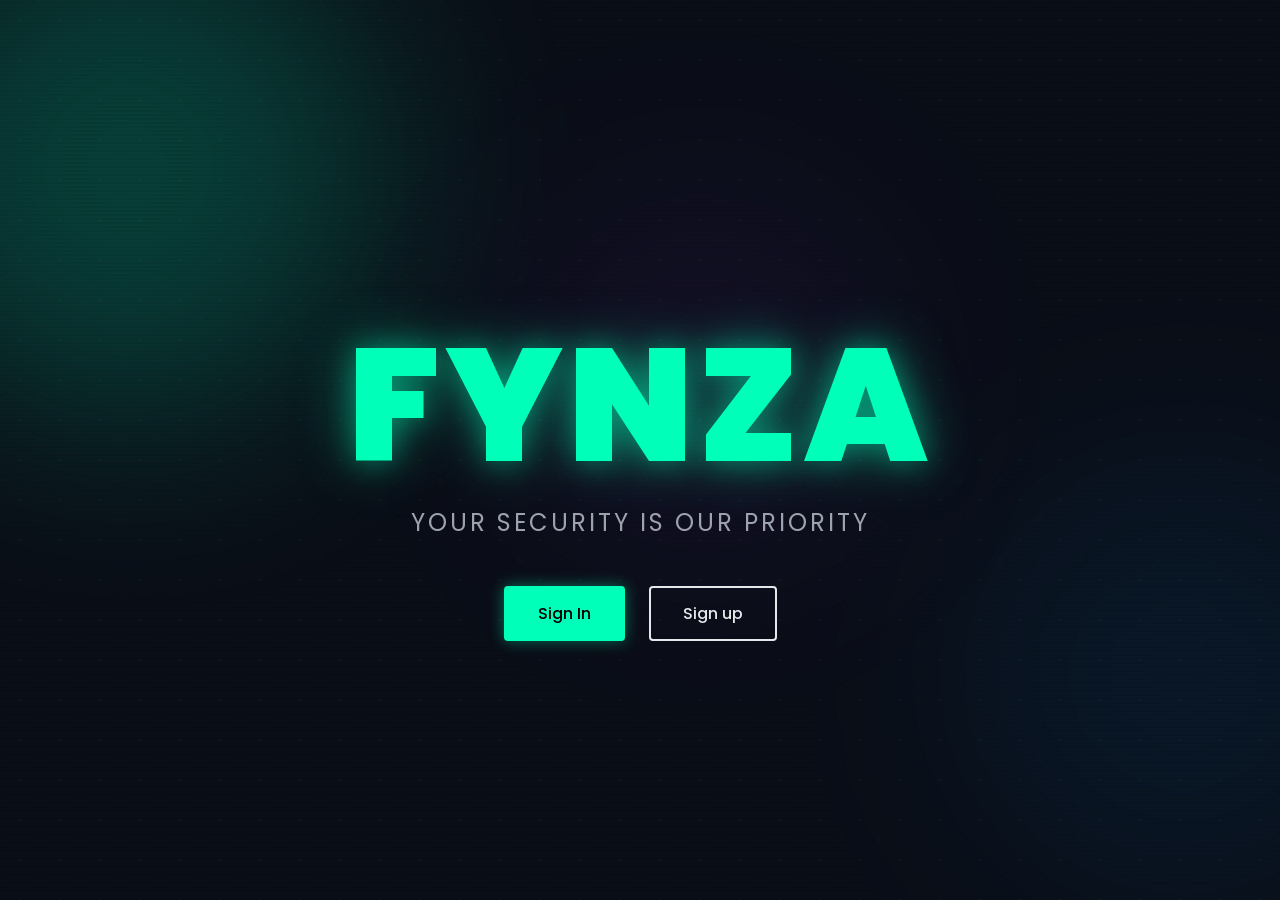
<file: frontend/index.html>
<!DOCTYPE html>
<html lang="en">
<head>
    <meta charset="UTF-8">
    <meta http-equiv="refresh" content="0; url=home.html" />
    <title>Redirecting to Home...</title>
</head>
<body style="background-color: #0a0e17; color: #fff; font-family: sans-serif; display: flex; justify-content: center; align-items: center; height: 100vh;">
    <p>Redirecting to the new homepage...</p>
    <script>
        window.location.href = "home.html";
    </script>
</body>
</html>
</file>
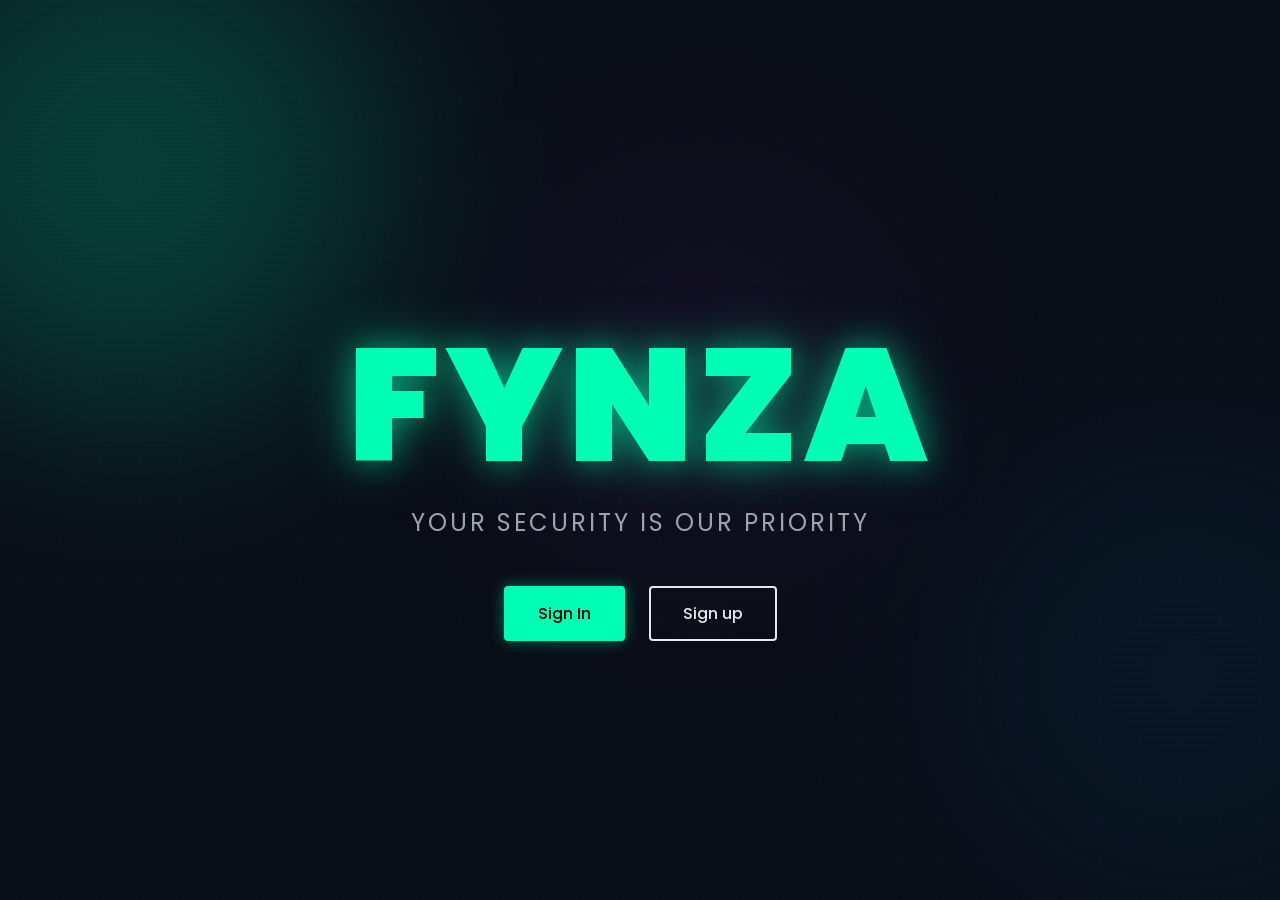
<file: frontend/home.html>
<!DOCTYPE html>
<html lang="en">
<head>
    <meta charset="UTF-8">
    <meta name="viewport" content="width=device-width, initial-scale=1.0">
    <title>FYNZA - Home</title>
    <link rel="icon" type="image/png" href="icon.png">
    
    <!-- Google Fonts (from protflio) -->
    <link rel="preconnect" href="https://fonts.googleapis.com">
    <link rel="preconnect" href="https://fonts.gstatic.com" crossorigin>
    <link href="https://fonts.googleapis.com/css2?family=Inter:wght@300;400;500;600&family=Poppins:wght@400;500;600;700;800&display=swap" rel="stylesheet">
    
    <!-- Font Awesome (for icons) -->
    <link rel="stylesheet" href="https://cdnjs.cloudflare.com/ajax/libs/font-awesome/6.4.0/css/all.min.css">
    <!-- Bootstrap Icons (Required by JS) -->
    <link href="https://cdn.jsdelivr.net/npm/bootstrap-icons@1.10.5/font/bootstrap-icons.css" rel="stylesheet">
    
    <!-- CSS -->
    <link rel="stylesheet" href="style.css">
    
    <style>
        /* Authentication Box Styles */
        .auth-container {
            display: flex;
            align-items: center;
            justify-content: center;
            padding: 4rem 2rem;
            position: relative;
            z-index: 10;
        }
        .auth-box {
            width: 100%;
            max-width: 450px;
            background: rgba(10, 14, 23, 0.6); /* Match portfolio card */
            border: 1px solid var(--border-color);
            border-radius: 12px;
            box-shadow: 0 10px 30px rgba(0,0,0,0.5);
            backdrop-filter: blur(10px);
        }
        .form-icon {
            font-size: 2.5rem;
            color: var(--accent-color);
            margin-bottom: 0.5rem;
        }
        .d-none { display: none !important; }
        .text-center { text-align: center; }
        .mt-3 { margin-top: 1rem; }
        .mb-3 { margin-bottom: 1rem; }
        
        /* Modern Tabs */
        .auth-tabs {
            display: flex;
            border-top: 1px solid var(--border-color);
            margin-top: 1.5rem;
        }
        .auth-tab {
            flex: 1;
            text-align: center;
            padding: 1rem;
            cursor: pointer;
            color: var(--text-muted);
            font-weight: 500;
            transition: all 0.3s;
            border-top: 2px solid transparent;
        }
        .auth-tab:hover {
            color: var(--text-main);
        }
        .auth-tab.active {
            color: var(--accent-color);
            border-top-color: var(--accent-color);
        }

        .input-group {
            display: flex;
            position: relative;
        }
        .input-group input {
            padding-right: 40px;
            width: 100%;
        }
        .input-group button {
            position: absolute;
            right: 0;
            top: 0;
            height: 100%;
            background: transparent;
            border: none;
            color: var(--text-muted);
            padding: 0 1rem;
            cursor: pointer;
        }
        .form-message { margin-bottom: 1rem; color: var(--accent-color); text-align: center; font-size: 0.9rem; }
        .live-checklist { list-style: none; padding: 0; margin-top: 0.5rem; font-size: 0.85rem; color: var(--text-muted); }
        .live-inline-hint { color: var(--text-muted); font-size: 0.85rem; margin-top: 0.5rem; }
        
        a.auth-link {
            color: var(--accent-color);
            text-decoration: none;
            transition: color 0.3s;
        }
        a.auth-link:hover {
            color: #fff;
        }
    </style>
</head>
<body class="dark-theme">

    <!-- Global Animated Background -->
    <div class="global-bg-blobs">
        <div class="blob blob-1"></div>
        <div class="blob blob-2"></div>
        <div class="blob blob-3"></div>
    </div>
    
    <!-- Cyber Particles & Scanline -->
    <div class="cyber-particles">
        <div class="particle p-1"></div>
        <div class="particle p-2"></div>
        <div class="particle p-3"></div>
        <div class="particle p-4"></div>
        <div class="particle p-5"></div>
        <div class="particle p-6"></div>
        <div class="particle p-7"></div>
        <div class="particle p-8"></div>
    </div>
    <div class="scanlines"></div>


    <!-- Hero Section -->
    <section id="hero" class="hero">
        <div class="container hero-container" style="justify-content:center; text-align:center;">
            <div class="hero-content fade-in-up" style="max-width:800px; margin:0 auto;">
                <h1 class="name" style="font-family: var(--font-heading); font-size: clamp(5rem, 15vw, 10rem); font-weight: 900; margin-bottom: 0.5rem; color: var(--accent-color); text-shadow: 0 0 30px var(--accent-glow), 0 0 60px var(--accent-glow); transition: color 0.1s, text-shadow 0.1s; letter-spacing: 5px;">FYNZA</h1>
                <h2 style="color: var(--text-muted); font-weight: 400; letter-spacing: 3px; font-size: clamp(1rem, 3vw, 1.5rem); margin-bottom: 3rem; text-transform: uppercase;">Your security is our priority</h2>
                <div class="hero-buttons" style="justify-content:center;">
                    <button class="btn btn-primary" onclick="showForm('loginForm')">Sign In</button>
                    <button class="btn btn-secondary" onclick="showForm('registerForm')">Sign up</button>
                </div>
            </div>
        </div>
        <div class="hero-bg-effect"></div>
    </section>

    <!-- Unified Authentication Section -->
    <section id="auth-section" class="section d-none">
        <div class="container auth-container">
            <div class="auth-box fade-in-up">
                <div class="contact-form" style="padding: 2rem;">
                    
                    <!-- Login Form -->
                    <form id="loginForm" class="d-none" onsubmit="login(event)" autocomplete="on" novalidate>
                        <div class="text-center mb-3">
                            <i class="fa-solid fa-shield-halved form-icon"></i>
                            <h2 style="color: var(--text-main); margin-bottom:0.5rem;">Sign In</h2>
                            <p style="color: var(--text-muted); font-size: 0.9rem;">Welcome back to FYNZA</p>
                        </div>
                        <div id="loginMessage" class="form-message" role="alert"></div>
                        <div class="form-group">
                            <label for="loginEmail">Email address</label>
                            <input id="loginEmail" name="email" type="email" placeholder="name@example.com" required autocomplete="username">
                        </div>
                        <div class="form-group">
                            <label for="loginPassword">Password</label>
                            <div class="input-group">
                                <input id="loginPassword" name="password" type="password" placeholder="••••••••" required autocomplete="current-password">
                                <button type="button" onclick="togglePassword('loginPassword', 'loginEyeIcon')">
                                    <i id="loginEyeIcon" class="bi bi-eye"></i>
                                </button>
                            </div>
                        </div>
                        <button type="submit" id="loginSubmit" class="btn btn-primary" style="width: 100%; margin-top: 1rem; display: block; text-align: center; border: none; font-size: 1.1rem; cursor: pointer;">Sign in</button>
                        <div class="text-center mt-3" style="font-size: 0.9rem;">
                            <a href="#reset" class="auth-link" style="color: var(--text-muted);" onclick="showForm('resetForm'); return false;">Forgot your password?</a>
                        </div>
                    </form>

                    <!-- Register Form -->
                    <form id="registerForm" class="d-none" onsubmit="registerAccount(event)" autocomplete="on" novalidate>
                        <div class="text-center mb-3">
                            <i class="fa-solid fa-user-plus form-icon"></i>
                            <h2 style="color: var(--text-main); margin-bottom:0.5rem;">Create account</h2>
                        </div>
                        <div id="registerMessage" class="form-message" role="alert"></div>
                        <div id="registerSmtpHint" class="smtp-config-hint d-none" role="status"></div>
                        <div class="form-group">
                            <label for="regEmail">Email address</label>
                            <input id="regEmail" type="email" placeholder="name@gmail.com" required autocomplete="email">
                        </div>
                        <div id="registerOtpSentBanner" class="d-none mb-3" style="background: rgba(0, 255, 204, 0.1); border: 1px solid var(--accent-color); padding: 10px; border-radius: 4px; color: var(--accent-color); font-size: 0.85rem;">
                            <i class="fa-solid fa-circle-check"></i> Verification code sent. Check inbox.
                        </div>
                        <div class="form-group">
                            <label for="regOtpInput">Verification code</label>
                            <div style="display: flex; gap: 10px;">
                                <input id="regOtpInput" name="otp_code" type="text" inputmode="numeric" maxlength="6" pattern="[0-9]{6}" placeholder="000000" style="flex: 1;">
                                <button type="button" id="registerSendOtpBtn" class="btn btn-secondary" style="padding: 0 1rem; border:none; cursor:pointer;" onclick="requestSignupOtp()">Send code</button>
                            </div>
                        </div>
                        <div class="form-group">
                            <label for="regPassword">Password</label>
                            <div class="input-group">
                                <input id="regPassword" type="password" placeholder="Strong password" required minlength="8">
                                <button type="button" onclick="togglePassword('regPassword', 'regEyeIcon')">
                                    <i id="regEyeIcon" class="bi bi-eye"></i>
                                </button>
                            </div>
                            <ul id="regPasswordChecks" class="live-checklist"></ul>
                        </div>
                        <div class="form-group">
                            <label for="regConfirmPassword">Confirm password</label>
                            <div class="input-group">
                                <input id="regConfirmPassword" type="password" placeholder="Re-enter password" required minlength="8">
                                <button type="button" onclick="togglePassword('regConfirmPassword', 'regConfirmEyeIcon')">
                                    <i id="regConfirmEyeIcon" class="bi bi-eye"></i>
                                </button>
                            </div>
                            <p id="regConfirmMatch" class="live-inline-hint"></p>
                        </div>
                        <button type="submit" id="registerSubmit" class="btn btn-primary" style="width: 100%; display: block; text-align: center; border:none; font-size:1.1rem; cursor:pointer;">Create account</button>
                    </form>

                    <!-- Reset Password Form -->
                    <form id="resetForm" class="d-none" onsubmit="submitPasswordReset(event)" autocomplete="on" novalidate>
                        <div class="text-center mb-3">
                            <i class="fa-solid fa-key form-icon"></i>
                            <h2 style="color: var(--text-main); margin-bottom: 0.5rem;">Reset password</h2>
                            <p style="color: var(--text-muted); font-size: 0.9rem;">Enter your email to receive a code.</p>
                        </div>
                        <div id="resetMessage" class="form-message" role="alert"></div>
                        <div id="smtpConfigHint" class="d-none"></div>
                        <div id="otpSentBanner" class="d-none mb-3" style="background: rgba(0, 255, 204, 0.1); border: 1px solid var(--accent-color); padding: 10px; border-radius: 4px; color: var(--accent-color); font-size: 0.85rem;">
                            <i class="fa-solid fa-circle-check"></i> Verification code sent. Check inbox.
                        </div>
                        <div class="form-group">
                            <label for="resetEmail">Email address</label>
                            <input id="resetEmail" type="email" placeholder="name@gmail.com" required>
                        </div>
                        <div class="form-group">
                            <label for="resetOtpInput">Verification code</label>
                            <div style="display: flex; gap: 10px;">
                                <input id="resetOtpInput" name="otp_code" type="text" maxlength="6" placeholder="000000" style="flex: 1;">
                                <button type="button" id="resetSendOtpBtn" class="btn btn-secondary" style="padding: 0 1rem; border:none; cursor:pointer;" onclick="requestResetOtp()">Send code</button>
                            </div>
                        </div>
                        <div class="form-group">
                            <label for="resetNewPassword">New password</label>
                            <div class="input-group">
                                <input id="resetNewPassword" name="new_password" type="password" placeholder="Strong password" required minlength="8">
                                <button type="button" onclick="togglePassword('resetNewPassword', 'resetEyeIcon')">
                                    <i id="resetEyeIcon" class="bi bi-eye"></i>
                                </button>
                            </div>
                            <ul id="resetPasswordChecks" class="live-checklist"></ul>
                        </div>
                        <div class="form-group">
                            <label for="resetConfirmPassword">Confirm password</label>
                            <div class="input-group">
                                <input id="resetConfirmPassword" type="password" placeholder="Re-enter password" required minlength="8">
                                <button type="button" onclick="togglePassword('resetConfirmPassword', 'resetConfirmEyeIcon')">
                                    <i id="resetConfirmEyeIcon" class="bi bi-eye"></i>
                                </button>
                            </div>
                            <p id="resetConfirmMatch" class="live-inline-hint"></p>
                        </div>
                        <button type="submit" id="resetSubmit" class="btn btn-primary" style="width: 100%; display: block; text-align: center; border:none; font-size:1.1rem; cursor:pointer;">Reset password</button>
                        <div class="text-center mt-3" style="font-size: 0.9rem;">
                            <a href="#login" class="auth-link" onclick="showForm('loginForm'); return false;"><i class="fa-solid fa-arrow-left" style="margin-right: 5px;"></i>Back to sign in</a>
                        </div>
                    </form>

                </div>
            </div>
        </div>
    </section>





    <!-- JS -->
    <script src="file.js"></script>
    <script src="theme-script.js"></script>
    <!-- End of JS -->
</body>
</html>
</file>
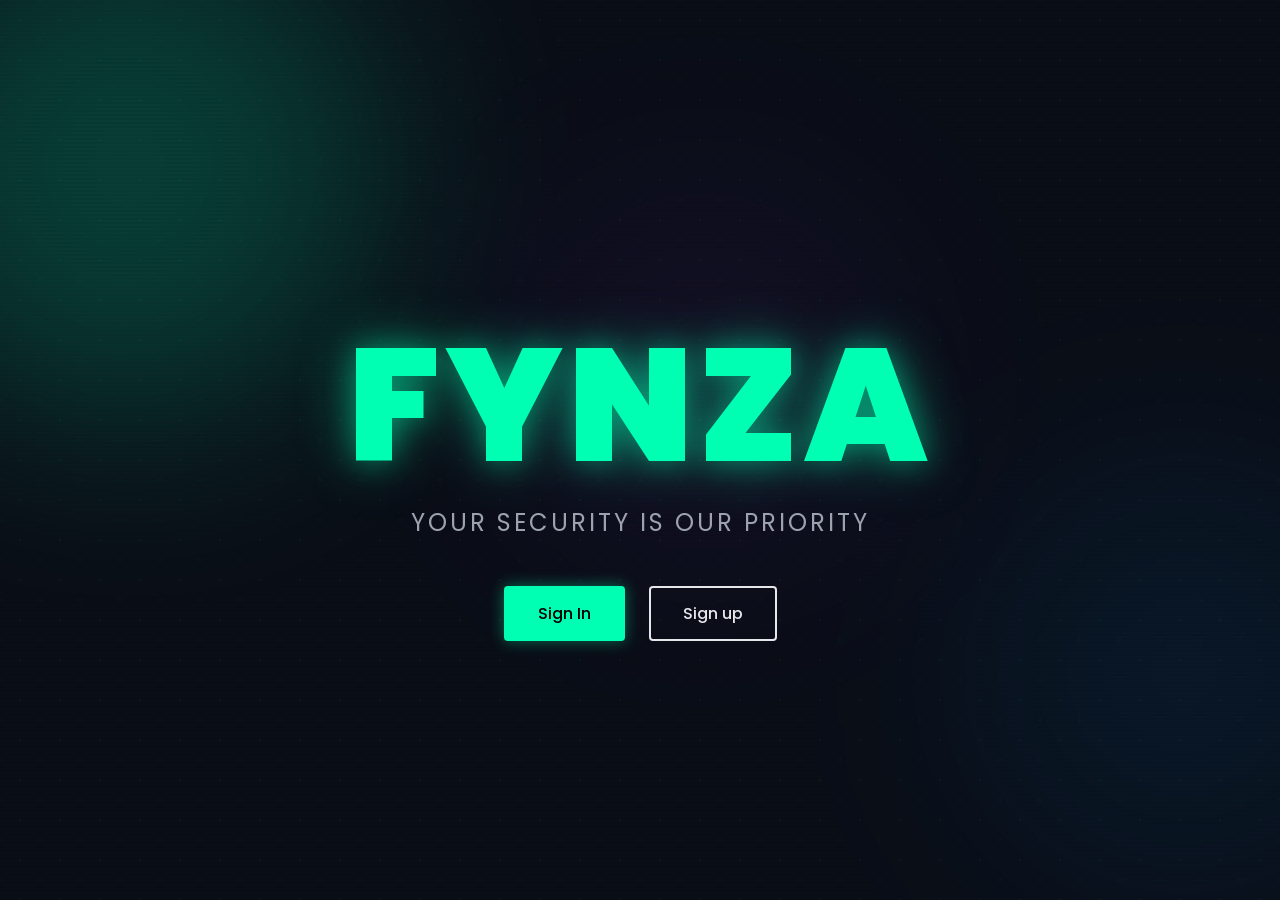
<file: frontend/message.html>
<!DOCTYPE html>
<html lang="en" dir="ltr">
<head>
    <meta charset="UTF-8">
    <meta name="viewport" content="width=device-width, initial-scale=1">
    <title>FYNZA - Secure Chat</title>
    <link rel="icon" type="image/png" href="icon.png">
    
    <!-- Google Fonts -->
    <link rel="preconnect" href="https://fonts.googleapis.com">
    <link rel="preconnect" href="https://fonts.gstatic.com" crossorigin>
    <link href="https://fonts.googleapis.com/css2?family=Inter:wght@300;400;500;600&family=Poppins:wght@400;500;600;700;800&display=swap" rel="stylesheet">
    
    <!-- Bootstrap Icons (JS uses them) -->
    <link href="https://cdn.jsdelivr.net/npm/bootstrap-icons@1.10.5/font/bootstrap-icons.css" rel="stylesheet">
    <!-- Font Awesome -->
    <link rel="stylesheet" href="https://cdnjs.cloudflare.com/ajax/libs/font-awesome/6.4.0/css/all.min.css">
    
    <!-- CSS -->
    <link rel="stylesheet" href="style.css">
    
    <style>
        /* WhatsApp-like Modern Chat Dashboard */
        body {
            overflow: hidden;
        }
        .dash-shell {
            height: 100vh;
            display: flex;
            flex-direction: column;
            position: relative;
            z-index: 10;
            background: transparent; /* Show global blobs */
        }
        
        .chat-workspace {
            display: flex;
            flex: 1;
            min-height: 0;
            /* Removed gap and margins */
        }
        
        /* Sidebar List */
        .chat-sidebar {
            width: 30%;
            min-width: 300px;
            max-width: 400px;
            background: rgba(10, 14, 23, 0.85);
            border-right: 1px solid var(--border-color);
            display: flex;
            flex-direction: column;
            overflow: hidden;
            transition: all 0.4s cubic-bezier(0.4, 0, 0.2, 1);
            opacity: 1;
            transform: translateX(0);
        }

        /* Sidebar Hidden State with Smooth Transition */
        .sidebar-hidden .chat-sidebar {
            width: 0 !important;
            min-width: 0 !important;
            max-width: 0 !important;
            opacity: 0 !important;
            transform: translateX(-30px);
            border-right-width: 0;
            pointer-events: none;
        }

        .chat-main {
            flex: 1;
            display: flex;
            flex-direction: column;
            background: transparent;
            min-width: 0;
            transition: all 0.4s cubic-bezier(0.4, 0, 0.2, 1);
        }

        .chat-sidebar__header {
            padding: 1rem;
            border-bottom: 1px solid var(--border-color);
            display: flex;
            flex-direction: column;
            gap: 10px;
            background: transparent;
        }
        
        .chat-sidebar__header-top {
            display: flex;
            align-items: center;
            justify-content: space-between;
            width: 100%;
        }

        .chat-sidebar__user-info {
            font-size: 0.75rem;
            color: var(--accent-color);
            opacity: 0.8;
            font-family: monospace;
            word-break: break-all;
        }
        
        .chat-sidebar__title {
            color: var(--text-main);
            font-size: 1.2rem;
            font-weight: 600;
        }
        
        .chat-sidebar__actions button {
            background: transparent;
            border: none;
            color: var(--text-muted);
            font-size: 1.2rem;
            cursor: pointer;
            margin-left: 10px;
            transition: color 0.3s;
        }
        .chat-sidebar__actions button:hover {
            color: var(--accent-color);
        }

        .chat-search-box {
            padding: 0.8rem;
            border-bottom: 1px solid var(--border-color);
        }
        .chat-search-box .input-group {
            background: var(--bg-main);
            border-radius: 20px;
            padding: 0.2rem 0.8rem;
        }
        .chat-search-box input {
            padding: 0.5rem;
            font-size: 0.9rem;
        }

        .chat-contacts-scroll {
            flex: 1;
            overflow-y: auto;
        }

        /* Modern Contact Item */
        .chat-contact-item {
            display: flex;
            align-items: center;
            padding: 0.8rem 1rem;
            border-bottom: 1px solid var(--border-color);
            cursor: pointer;
            transition: background 0.2s;
            gap: 12px;
        }
        .chat-contact-item:hover {
            background: rgba(255, 255, 255, 0.05);
        }
        .chat-contact-item--active {
            background: rgba(0, 255, 204, 0.08);
            border-left: 4px solid var(--accent-color);
        }
        .chat-contact-item .peer-avatar {
            width: 38px;
            height: 38px;
            border-radius: 50%;
            background: var(--border-color);
            display: flex;
            align-items: center;
            justify-content: center;
            font-weight: bold;
            color: var(--text-main);
            flex-shrink: 0;
        }

        /* Avatar for new contact item structure */
        .chat-contact-item__avatar {
            width: 38px;
            height: 38px;
            border-radius: 50%;
            background: var(--border-color);
            display: flex;
            align-items: center;
            justify-content: center;
            font-weight: bold;
            color: var(--text-main);
            flex-shrink: 0;
            overflow: hidden;
        }

        .chat-contact-item__name {
            color: var(--text-main);
            font-weight: 500;
            font-size: 0.95rem;
            overflow: hidden;
            text-overflow: ellipsis;
            white-space: nowrap;
        }
        .chat-contact-item--active .peer-avatar {
            background: var(--accent-color);
            color: #000;
            box-shadow: 0 0 10px var(--accent-glow);
        }
        
        .chat-contact-item__badge {
            background: linear-gradient(135deg, var(--accent-color), #00ff88);
            color: #000;
            font-size: 0.75rem;
            font-weight: bold;
            border-radius: 12px;
            padding: 2px 8px;
            margin-left: auto;
            box-shadow: 0 0 8px var(--accent-glow);
        }

        .chat-contact-item__bio {
            font-size: 0.7rem;
            color: var(--text-muted);
            white-space: nowrap;
            overflow: hidden;
            text-overflow: ellipsis;
            max-width: 150px;
        }

        /* Profile Banner in Chat Header */
        .chat-profile-banner {
            height: 80px;
            width: 100%;
            background: linear-gradient(90deg, #1a1f2c, #2a3040);
            position: absolute;
            top: 0;
            left: 0;
            z-index: 0;
            opacity: 0.5;
            transition: background 0.5s ease;
        }

        /* Chat Main Structure (Transitions handled above) */
        .chat-main {
            overflow: hidden;
            position: relative;
        }
        
        .chat-main__head {
            padding: 0.8rem 1.5rem;
            border-bottom: 1px solid var(--border-color);
            display: flex;
            justify-content: space-between;
            align-items: center;
            background: rgba(10, 14, 23, 0.85);
        }

        .chat-main__body {
            flex: 1;
            display: flex;
            flex-direction: column;
            overflow: hidden;
            background-color: rgba(10, 14, 23, 0.4); /* Transparent with no pattern */
            padding: 1rem 1.5rem;
        }

        .chat-messages {
            flex: 1;
            overflow-y: auto;
            display: flex;
            flex-direction: column;
            gap: 0.5rem;
            padding-bottom: 1rem;
        }

        /* Chat Bubbles (WhatsApp Style) */
        .chat-bubble-row {
            display: flex;
            width: 100%;
            margin-bottom: 0.5rem;
        }
        .chat-bubble-row--me {
            justify-content: flex-end;
        }
        .chat-bubble-row--them {
            justify-content: flex-start;
        }
        
        .chat-bubble {
            max-width: 50%;
            padding: 0.6rem 1rem;
            min-height: 56px; /* ensure short messages have room */
            border-radius: 12px;
            position: relative;
            word-wrap: break-word;
            box-shadow: 0 1px 3px rgba(0,0,0,0.3);
            font-size: 0.95rem;
            line-height: 1.4;
              display: flex;
              flex-direction: row; /* put time and message on same line by default */
              align-items: flex-end;
              gap: 8px;
        }
        
        /* My Messages (Vibrant Gradient) */
        .chat-bubble-row--me .chat-bubble {
            background: linear-gradient(135deg, rgba(0, 255, 204, 0.25), rgba(0, 150, 255, 0.15));
            border: 1px solid rgba(0, 255, 204, 0.4);
            border-radius: 12px 12px 0 12px;
            color: #fff;
            padding: 0.7rem 1rem;
            backdrop-filter: blur(15px);
            box-shadow: 0 4px 15px rgba(0, 255, 204, 0.15);
            flex-direction: row-reverse;
        }
        
        /* Their Messages (Darker Glassy) */
        .chat-bubble-row--them .chat-bubble {
            background: rgba(255, 255, 255, 0.08);
            border: 1px solid rgba(255, 255, 255, 0.1);
            border-radius: 12px 12px 12px 0;
            color: rgba(255, 255, 255, 0.95);
            padding: 0.7rem 1rem;
            backdrop-filter: blur(15px);
            flex-direction: row-reverse;
        }
        
        .chat-bubble-meta {
            font-size: 0.75rem;
            color: rgba(255, 255, 255, 0.7);
            position: static; /* inline with content */
            margin: 0;
            display: flex;
            align-items: center;
            gap: 6px;
            font-family: ui-monospace, SFMono-Regular, Menlo, Monaco, "Roboto Mono", "Segoe UI Mono", monospace;
            font-variant-numeric: tabular-nums;
            font-weight: 500;
            white-space: nowrap;
        }

        /* Reserve space inside bubble body for meta (time/tick) so short messages don't collide */
        .chat-bubble-body {
            padding-bottom: 0.2rem; /* reduced, since meta is inline */
            flex: 1 1 auto;
            min-width: 0; /* allow truncation */
            font-family: var(--font-body);
            font-size: 0.95rem;
            color: var(--text-main);
        }

        /* When a message contains a reply quote, stack vertically to keep quote full width */
            .chat-bubble.has-reply {
                flex-direction: column;
                align-items: stretch;
            }

        .chat-bubble img {
            max-width: 100%;
            max-height: 200px;
            border-radius: 8px;
        }

        .chat-bubble-meta i {
            margin-left: 4px; /* space between time and check ticks */
        }
        .chat-bubble-meta span { margin-left:6px; padding-left:4px; }

        /* Call overlay / video tweaks */
        #callOverlay { backdrop-filter: blur(6px); }
        #callBox .btn { min-width:80px; }
        #inCallVideos video { box-shadow: 0 6px 20px rgba(0,0,0,0.6); }

        /* Emoji Reactions Toolbar */
        .chat-reactions__toolbar {
            opacity: 0;
            transition: opacity 0.2s ease;
            pointer-events: none;
            display: flex;
            gap: 4px;
            margin-top: 4px;
            position: absolute;
            z-index: 100;
        }
        /* Hover rule removed to allow click-to-show via .show class */
        .chat-reactions__toolbar.show {
            opacity: 1;
            pointer-events: auto;
        }
        .chat-reaction-pill {
            background: rgba(255, 255, 255, 0.1);
            border: 1px solid rgba(255, 255, 255, 0.2);
            border-radius: 12px;
            padding: 2px 6px;
            cursor: pointer;
            font-size: 0.8rem;
            color: #fff;
            transition: background 0.2s;
        }
        .chat-reaction-pill:hover {
            background: rgba(255, 255, 255, 0.25);
        }
        
        .chat-tick {
            color: #9ca3af; /* Gray by default */
            font-size: 0.9rem;
        }
        .chat-tick--read {
            color: #34B7F1 !important; /* Blue when read */
        }

        /* Modern Composer Area */
        .chat-composer {
            background: rgba(10, 14, 23, 0.85);
            border-top: 1px solid var(--border-color);
            padding: 0.8rem 1.5rem;
            display: flex;
            align-items: center;
            gap: 1rem;
        }
        
        .chat-composer__input-wrapper {
            flex: 1;
            background: var(--bg-main);
            border: 1px solid var(--border-color);
            border-radius: 24px;
            display: flex;
            align-items: center;
            padding: 0 0.5rem;
        }

        .chat-composer__input {
            flex: 1;
            background: transparent;
            border: none;
            color: var(--text-main);
            padding: 0.8rem 1rem;
            resize: none;
            font-family: var(--font-body);
            height: 45px;
        }
        
        .chat-composer__input:focus {
            outline: none;
        }
        
        .chat-composer__btn {
            background: transparent;
            border: none;
            color: var(--text-muted);
            font-size: 1.3rem;
            padding: 0.5rem;
            cursor: pointer;
            transition: color 0.2s;
        }
        .chat-composer__btn:hover {
            color: var(--accent-color);
        }

        .chat-composer__send {
            width: 45px;
            height: 45px;
            border-radius: 50%;
            background: var(--accent-color);
            color: #000;
            border: none;
            display: flex;
            align-items: center;
            justify-content: center;
            cursor: pointer;
            font-size: 1.2rem;
            transition: transform 0.2s;
            flex-shrink: 0;
        }
        .chat-composer__send:hover {
            transform: scale(1.05);
        }

        /* Empty State */
        .chat-empty {
            flex: 1;
            display: flex;
            flex-direction: column;
            align-items: center;
            justify-content: center;
            color: var(--text-muted);
            text-align: center;
            opacity: 0.7;
        }
        .chat-empty h2 {
            color: var(--text-main);
            margin: 1rem 0 0.5rem;
            font-weight: 500;
        }

        /* Utils & Overrides */
        .d-none { display: none !important; }
        .input-group {
            display: flex;
            align-items: center;
            width: 100%;
        }
        .input-group input {
            background: transparent;
            border: none;
            color: var(--text-main);
            flex: 1;
            outline: none;
        }
        
        /* JS Fallback Classes (To fix JS adding Bootstrap classes) */
        .bg-dark { background: var(--bg-card) !important; }
        .border { border: 1px solid var(--border-color) !important; }
        .border-secondary { border-color: var(--border-color) !important; }
        .text-white-50 { color: var(--text-muted) !important; }
        .rounded { border-radius: 8px !important; }
        .p-2 { padding: 0.5rem !important; }
        .d-flex { display: flex; }
        .flex-column { flex-direction: column; }
        .justify-content-between { justify-content: space-between; }
        .align-items-center { align-items: center; }
        .text-truncate { white-space: nowrap; overflow: hidden; text-overflow: ellipsis; }
        .fw-bold { font-weight: bold; }
        .badge { display: inline-block; padding: 0.25em 0.4em; font-size: 75%; font-weight: 700; line-height: 1; text-align: center; white-space: nowrap; vertical-align: baseline; border-radius: 0.25rem; }
        .bg-danger { background-color: #dc3545 !important; }
        .rounded-pill { border-radius: 50rem !important; }
        .gap-2 { gap: 0.5rem !important; }
        /* Clean Custom Styling for Request Cards */
        .chat-request-item {
            display: flex;
            flex-direction: column;
            background: rgba(255, 255, 255, 0.05);
            padding: 0.8rem;
            border-radius: 8px;
            border: 1px solid var(--border-color);
            margin-bottom: 0.5rem;
        }
        .chat-request-email {
            color: var(--text-main);
            font-size: 0.85rem;
            font-weight: 600;
            margin-bottom: 0.8rem;
            word-break: break-all;
        }
        .chat-request-actions {
            display: flex;
            gap: 0.5rem;
        }
        .chat-btn {
            flex: 1;
            padding: 0.5rem;
            font-size: 0.8rem;
            border-radius: 4px;
            border: none;
            cursor: pointer;
            font-family: var(--font-body);
            font-weight: 600;
            transition: opacity 0.2s;
        }
        .chat-btn:hover { opacity: 0.8; }
        .chat-btn-accept {
            background: var(--accent-color);
            color: #000;
        }
        .chat-btn-decline {
            background: transparent;
            border: 1px solid #dc3545;
            color: #dc3545;
        }
        
        /* Modals */
        .chat-modal-backdrop {
            position: fixed; top:0; left:0; width:100%; height:100%; background: rgba(0,0,0,0.8); z-index: 1000;
            display: flex; align-items: center; justify-content: center;
        }
        .chat-modal-panel {
            background: var(--bg-card);
            border: 1px solid var(--accent-color);
            padding: 2rem;
            border-radius: 12px;
            width: 90%;
            max-width: 400px;
        }
    </style>
    <style>
        /* Hide bio in contact/search lists to only show avatar + name */
        .chat-contact-item__bio { display: none !important; }
        .search-result-bio { display: none !important; }
        /* Enforce contact row body to show only the name element (hide any other details like bio or id) */
        #contactsList .chat-contact-item__body { display: none !important; }
        #contactsList .chat-contact-item__body > * { display: none !important; }
        /* Hide unread badge in contacts list so only name+avatar remain */
        #contactsList .chat-contact-item__badge { display: none !important; }
        /* Ensure avatar + name layout stays compact */
        #contactsList .chat-contact-item { gap: 8px; align-items: center; }

        /* Profile Editor Modal */
        .profile-modal {
            position: fixed; top: 0; left: 0; width: 100%; height: 100%;
            background: rgba(0,0,0,0.85); z-index: 10000;
            display: flex; align-items: center; justify-content: center;
        }
        .profile-card {
            background: var(--bg-card);
            border: 1px solid var(--accent-color);
            border-radius: 16px;
            width: 90%; max-width: 450px;
            padding: 2rem;
            position: relative;
            box-shadow: 0 10px 40px rgba(0,255,204,0.15);
        }
        .profile-card h3 { margin-top: 0; color: var(--accent-color); margin-bottom: 1.5rem; }
        .profile-field { margin-bottom: 1.2rem; }
        .profile-field label { display: block; font-size: 0.8rem; color: var(--text-muted); margin-bottom: 0.4rem; }
        .profile-field input, .profile-field textarea {
            width: 100%; background: rgba(255,255,255,0.05); border: 1px solid var(--border-color);
            border-radius: 8px; padding: 0.8rem; color: var(--text-main); outline: none; transition: border-color 0.3s;
        }
        .profile-field input:focus, .profile-field textarea:focus { border-color: var(--accent-color); }
        .profile-actions { display: flex; gap: 1rem; margin-top: 2rem; }
        .profile-actions button { flex: 1; padding: 0.8rem; border-radius: 8px; font-weight: 600; cursor: pointer; transition: 0.3s; }
        .btn-save { background: var(--accent-color); color: #000; border: none; }
        .btn-save:hover { filter: brightness(1.1); box-shadow: 0 0 15px var(--accent-glow); }
        .btn-cancel { background: transparent; color: var(--text-muted); border: 1px solid var(--border-color); }
        .btn-cancel:hover { background: rgba(255,255,255,0.05); }
    </style>
</head>
<body class="dark-theme">

    <!-- Global Animated Background (To match other pages) -->
    <div class="global-bg-blobs">
        <div class="blob blob-1"></div>
        <div class="blob blob-2"></div>
        <div class="blob blob-3"></div>
    </div>
    <div class="cyber-particles">
        <div class="particle p-1"></div>
        <div class="particle p-2"></div>
        <div class="particle p-3"></div>
        <div class="particle p-4"></div>
        <div class="particle p-5"></div>
        <div class="particle p-6"></div>
        <div class="particle p-7"></div>
        <div class="particle p-8"></div>
    </div>
    <div class="scanlines"></div>

    <div class="dash-shell">
        <div id="statusMessage" class="d-none" role="status" style="color:var(--accent-color); margin-bottom:1rem; text-align:center;"></div>

        <div class="chat-workspace fade-in-up" id="chatAppContainer">
            <!-- Sidebar -->
            <aside class="chat-sidebar" id="appSidebar">
                <div class="chat-sidebar__header">
                    <div class="chat-sidebar__header-top">
                        <div class="chat-sidebar__title">
                            <a href="home.html" style="font-family:var(--font-heading); color:var(--accent-color); text-decoration:none; text-shadow: 0 0 15px var(--accent-glow); transition: color 0.1s, text-shadow 0.1s; font-weight:900; font-size: 1.8rem; letter-spacing:2px;">FYNZA</a>
                        </div>
                        <div class="chat-sidebar__actions">
                            <button type="button" onclick="toggleSearchModal()" title="Add" aria-label="Add new chat"><i class="bi bi-plus-lg"></i></button>
                            <button type="button" id="logoutBtn" title="Logout"><i class="bi bi-box-arrow-right"></i></button>
                        </div>
                    </div>
                    <div id="currentUserEmailDisplay" class="chat-sidebar__user-info"></div>
                    <div style="margin-top: 10px; padding: 0 10px;">
                        <a href="#" onclick="location.href='workspace.html#token='+localStorage.getItem('token'); return false;" style="display:flex; align-items:center; justify-content:center; gap:8px; width:100%; padding:10px; border-radius:8px; background:rgba(0,0,0,0.3); border:1px solid var(--border-color); color:var(--text-main); text-decoration:none; font-size:0.9rem; font-weight:500; transition:0.2s;" onmouseover="this.style.borderColor='var(--accent-color)'; this.style.color='var(--accent-color)'" onmouseout="this.style.borderColor='var(--border-color)'; this.style.color='var(--text-main)'">
                            <i class="fa-solid fa-layer-group"></i> Workspaces
                        </a>
                    </div>
                    <!-- Profile editor modal -->
                    <!-- profile modal moved to end of document to avoid being blurred -->
                </div>
                
                <div class="chat-search-box">
                    <div class="input-group">
                        <span style="color:var(--text-muted);"><i class="bi bi-search"></i></span>
                        <input id="contactFilterInput" type="text" placeholder="Search or start new chat" autocomplete="off">
                    </div>
                </div>

                <div id="pendingRequestsArea" class="d-none" style="padding: 0.5rem 1rem;">
                    <div style="display:flex; justify-content:space-between; color:var(--text-muted); font-size:0.85rem; margin-bottom:0.5rem; text-transform:uppercase; letter-spacing:1px;">
                        <span>Requests</span>
                        <span id="pendingCount" class="badge bg-danger rounded-pill"></span>
                    </div>
                    <div id="pendingRequestsList" style="display:flex; flex-direction:column; gap:0.5rem;"></div>
                </div>
                
                <div id="contactsList" class="chat-contacts-scroll"></div>
            </aside>

            <!-- Main Chat -->
            <main class="chat-main" id="appMain">
                <div id="chatHeader" class="chat-main__head d-none" style="position:relative; overflow:hidden;">
                    <div id="peerBanner" class="chat-profile-banner"></div>
                    <div style="display:flex; align-items:center; gap:12px; position:relative; z-index:1;">
                        <button id="backToSidebarBtn" class="chat-composer__btn" style="margin-right: 5px;" onclick="toggleSidebar()" title="Back">
                            <i class="bi bi-chevron-left"></i>
                        </button>
                        <div id="chatHeaderAvatar" style="width:36px; height:36px; border-radius:50%; background:var(--accent-color); color:#000; display:flex; align-items:center; justify-content:center; font-weight:bold; font-size:1rem; box-shadow: 0 0 10px var(--accent-glow);">?</div>
                        <div style="display:flex; flex-direction:column; justify-content:center;">
                            <div id="activeContactName" style="color:var(--text-main); font-weight:600; font-size:1.1rem; line-height:1.2;"></div>
                            <div id="activeContactBio" style="color:var(--text-muted); font-size:0.8rem; font-style:italic; line-height:1.2;"></div>
                        </div>
                    </div>
                    <div style="display:flex; gap:15px; position:relative;">
                        <button class="chat-composer__btn" onclick="toggleInChatSearch()" title="Search"><i class="bi bi-search"></i></button>
                        <button class="chat-composer__btn" onclick="startCall(false)" id="startVoiceCallBtn" title="Call"><i class="bi bi-telephone"></i></button>
                        <button class="chat-composer__btn" onclick="startCall(true)" id="startVideoCallBtn" title="Video Call"><i class="bi bi-camera-video"></i></button>
                        <button class="chat-composer__btn" id="chatMenuBtn" title="More"><i class="bi bi-three-dots-vertical"></i></button>
                        <button class="chat-composer__btn" onclick="closeChat()" title="Close"><i class="bi bi-x-lg"></i></button>
                        
                        <div id="chatHeaderMenu" class="d-none" style="position:absolute; right:40px; top:40px; background:var(--bg-card); border:1px solid var(--border-color); border-radius:8px; padding:0.5rem; display:flex; flex-direction:column; gap:0.5rem; z-index:100; box-shadow:0 4px 12px rgba(0,0,0,0.5);">
                            <button style="background:transparent; border:none; color:var(--text-main); text-align:left; cursor:pointer; padding:0.5rem;" id="chatMenuSearch"><i class="bi bi-search me-2"></i> Search messages</button>
                            <button style="background:transparent; border:none; color:var(--text-main); text-align:left; cursor:pointer; padding:0.5rem;" onclick="pinLastMessage(); document.getElementById('chatHeaderMenu').classList.add('d-none')"><i class="bi bi-pin-angle me-2"></i> Pin last message</button>
                            <button style="background:transparent; border:none; color:var(--text-main); text-align:left; cursor:pointer; padding:0.5rem;" onclick="exportCurrentChat(); document.getElementById('chatHeaderMenu').classList.add('d-none')"><i class="bi bi-download me-2"></i> Export chat</button>
                        </div>
                    </div>
                </div>

                <div id="inChatSearchPanel" class="d-none" style="padding: 0.8rem 1.5rem; background:rgba(0,0,0,0.2); border-bottom:1px solid var(--border-color);">
                    <div class="input-group" style="background:var(--bg-main); border-radius:20px; padding:0.2rem 1rem; border:1px solid var(--border-color);">
                        <span style="color:var(--text-muted);"><i class="bi bi-funnel"></i></span>
                        <input id="inChatSearchInput" type="search" placeholder="Search in chat..." autocomplete="off">
                        <button type="button" style="background:transparent; border:none; color:var(--text-muted); cursor:pointer;" onclick="document.getElementById('inChatSearchInput').value=''; document.getElementById('inChatSearchInput').dispatchEvent(new Event('input'))"><i class="bi bi-x-circle-fill"></i></button>
                    </div>
                </div>

                <div class="chat-main__body">
                    <div id="pinnedMessageBar" class="d-none" style="background:rgba(0,255,204,0.1); border-left:4px solid var(--accent-color); padding:0.8rem; border-radius:4px; color:var(--text-main); display:flex; justify-content:space-between; align-items:center; margin-bottom:1rem; box-shadow:0 2px 5px rgba(0,0,0,0.2);">
                        <div style="display:flex; flex-direction:column; gap:2px;">
                            <span style="color:var(--accent-color); font-size:0.8rem; font-weight:bold;">Pinned Message</span>
                            <span id="pinnedMessageText" style="font-size:0.9rem;"></span>
                        </div>
                        <button style="background:transparent; border:none; color:var(--text-muted); cursor:pointer;" onclick="clearPinnedMessage()"><i class="bi bi-x-lg"></i></button>
                    </div>

                    <div id="emptyChatState" class="chat-empty">
                        <div style="width: 100px; height: 100px; border-radius: 50%; background: rgba(0, 255, 204, 0.1); display: flex; align-items: center; justify-content: center; margin-bottom: 1rem;">
                            <i class="fa-solid fa-lock" style="font-size: 3rem; color: var(--accent-color);"></i>
                        </div>
                        <h2>FYNZA Web</h2>
                        <p>Send and receive messages with end-to-end encryption.<br>Select a chat from the left sidebar to start messaging.</p>
                    </div>

                    <div class="d-none flex-column flex-grow-1" id="activeChatContainer" style="height:100%; display:flex; position: relative;">
                        <div id="chatMessages" class="chat-messages" onscroll="handleChatScroll()"></div>
                        
                        <button id="scrollToBottomBtn" class="d-none" style="position: absolute; bottom: 80px; right: 20px; width: 40px; height: 40px; border-radius: 50%; background: var(--bg-card); border: 1px solid var(--border-color); color: var(--accent-color); box-shadow: 0 4px 10px rgba(0,0,0,0.5); cursor: pointer; display: flex; align-items: center; justify-content: center; transition: 0.2s;" onclick="scrollToBottom()">
                            <i class="fa-solid fa-chevron-down"></i>
                        </button>
                        
                        <!-- Call UI: outgoing/incoming and in-call video/audio -->
                        <div id="callOverlay" class="d-none" style="position:absolute; left:0; top:0; right:0; bottom:0; display:flex; align-items:center; justify-content:center; z-index:500;">
                            <div id="callBox" style="background:var(--bg-card); border:1px solid var(--border-color); padding:1rem; border-radius:12px; width:320px; max-width:90%; text-align:center; box-shadow:0 6px 30px rgba(0,0,0,0.6);">
                                <div id="callStatus" style="font-weight:600; margin-bottom:8px;">Calling…</div>
                                <div id="callPeer" style="color:var(--text-muted); margin-bottom:12px;"></div>
                                <div style="display:flex; gap:8px; justify-content:center;">
                                    <button id="acceptCallBtn" class="btn btn-primary d-none" onclick="window.acceptCall()">Accept</button>
                                    <button id="rejectCallBtn" class="btn btn-secondary d-none" onclick="window.rejectCall()">Reject</button>
                                    <button id="endCallBtn" class="btn btn-danger d-none" onclick="window.endCall()">End</button>
                                </div>
                            </div>
                        </div>
                        
                        <div id="inCallVideos" class="d-none" style="position:absolute; right:1.5rem; bottom:6.5rem; z-index:600; display:flex; gap:8px; align-items:flex-end;">
                            <video id="remoteVideo" autoplay playsinline style="width:240px; height:135px; background:#000; border-radius:8px;"></video>
                            <video id="localVideo" autoplay muted playsinline style="width:90px; height:67px; background:#000; border-radius:8px;"></video>
                        </div>
                        
                        <div id="peerTypingBar" class="d-none" style="color:var(--accent-color); font-size:0.85rem; margin-top:0.5rem; padding-left: 1rem;"></div>

                        <div id="replyDraftBar" class="d-none" style="background:rgba(0,0,0,0.3); padding:0.8rem; border-radius:8px 8px 0 0; border-left:4px solid var(--accent-color); display:flex; justify-content:space-between; align-items:center; margin-top:0.5rem;">
                            <div>
                                <div style="color:var(--accent-color); font-size:0.85rem; font-weight:600;">Replying to...</div>
                                <div id="replyDraftPreview" style="color:var(--text-muted); font-size:0.9rem; margin-top:4px;"></div>
                            </div>
                            <button style="background:transparent; border:none; color:var(--text-muted); cursor:pointer; font-size:1.2rem;" onclick="cancelReply()"><i class="bi bi-x"></i></button>
                        </div>

                        <div id="attachmentPreviewBar" class="d-none" style="background:rgba(0,0,0,0.3); padding:0.8rem; border-radius:8px 8px 0 0; border-left:4px solid #ff00ff; display:flex; justify-content:space-between; align-items:center; margin-top:0.5rem;">
                            <div style="display: flex; align-items: center; gap: 10px;">
                                <i class="fa-solid fa-file-lines" style="color: #ff00ff; font-size: 1.5rem;"></i>
                                <div>
                                    <div style="color:#ff00ff; font-size:0.85rem; font-weight:600;">Attachment</div>
                                    <div id="attachmentFileName" style="color:var(--text-muted); font-size:0.9rem; margin-top:4px;">filename.jpg</div>
                                </div>
                            </div>
                            <button style="background:transparent; border:none; color:var(--text-muted); cursor:pointer; font-size:1.2rem;" onclick="cancelAttachment()"><i class="bi bi-x"></i></button>
                        </div>

                        <form id="chatForm" class="chat-composer">
                            <input type="file" id="fileAttachment" class="d-none" accept="image/*, audio/*, video/*, .pdf, .zip, .txt" onchange="handleFileSelection(event)">
                            
                            <button type="button" class="chat-composer__btn" onclick="toggleEmojiPopover(event)" title="Emoji"><i class="fa-regular fa-face-smile"></i></button>
                            <button type="button" class="chat-composer__btn" onclick="document.getElementById('fileAttachment').click()" title="Attach File"><i class="fa-solid fa-paperclip"></i></button>
                            <button type="button" id="selfDestructBtn" class="chat-composer__btn" onclick="toggleSelfDestruct()" title="Self-Destruct Message"><i class="fa-solid fa-stopwatch"></i></button>
                            
                            <div class="chat-composer__input-wrapper">
                                <textarea id="chatInput" class="chat-composer__input" rows="1" autocomplete="off" placeholder="Type a message..."></textarea>
                            </div>
                            
                            <button type="submit" id="sendMsgBtn" class="chat-composer__send d-none" title="Send"><i class="fa-solid fa-paper-plane"></i></button>
                            <button type="button" id="voiceRecordBtn" class="chat-composer__send" style="background: var(--bg-card); color: var(--accent-color); border: 1px solid var(--accent-color);" title="Record Voice Note" onmousedown="startRecording()" onmouseup="stopRecording()"><i class="fa-solid fa-microphone"></i></button>
                            
                            <div id="emojiPopover" class="d-none" style="position:absolute; bottom:80px; left:20px; background:var(--bg-card); border:1px solid var(--border-color); padding:1rem; border-radius:12px; box-shadow:0 10px 25px rgba(0,0,0,0.5);">
                                <div id="emojiPopoverGrid" style="display:grid; grid-template-columns:repeat(6, 1fr); gap:0.8rem; font-size:1.4rem; cursor:pointer;"></div>
                            </div>
                        </form>
                    </div>
                </div>
            </main>
        </div>

        <!-- Context Menu -->
        <div id="msgContextMenu" class="d-none" style="position:absolute; background:var(--bg-card); border:1px solid var(--border-color); border-radius:8px; padding:0.5rem; display:flex; flex-direction:column; gap:0.2rem; z-index:100; box-shadow:0 4px 15px rgba(0,0,0,0.5);" role="menu" onclick="event.stopPropagation()">
            <button type="button" id="msgContextReply" style="background:transparent; border:none; color:var(--text-main); text-align:left; cursor:pointer; padding:0.5rem 1rem; border-radius:4px;"><i class="bi bi-reply me-2"></i> Reply</button>
            <button type="button" id="msgContextCopy" style="background:transparent; border:none; color:var(--text-main); text-align:left; cursor:pointer; padding:0.5rem 1rem; border-radius:4px;"><i class="bi bi-clipboard me-2"></i> Copy</button>
            <button type="button" id="msgContextPin" style="background:transparent; border:none; color:var(--text-main); text-align:left; cursor:pointer; padding:0.5rem 1rem; border-radius:4px;"><i class="bi bi-pin-angle me-2"></i> Pin</button>
        </div>

        <!-- Modals -->
        <!-- Modals -->
        <div id="searchModal" class="chat-modal-backdrop d-none" onclick="if(event.target===this)toggleSearchModal()">
            <div class="chat-modal-panel" onclick="event.stopPropagation()" style="width:450px; max-width:95%; padding: 25px; border: 1px solid var(--accent-color); box-shadow: 0 0 20px rgba(0,255,204,0.2);">
                <div style="display:flex; justify-content:space-between; align-items:center; margin-bottom:1rem; border-bottom:1px solid var(--border-color); padding-bottom:0.8rem;">
                    <h5 style="color:var(--text-main); margin:0; font-weight:600; font-size:0.95rem;"><i class="bi bi-person-plus" style="color:var(--accent-color); margin-right:0.6rem;"></i>New Chat</h5>
                    <button type="button" style="background:transparent; border:none; color:var(--text-muted); cursor:pointer; font-size:1rem;" onclick="toggleSearchModal()"><i class="bi bi-x-lg"></i></button>
                </div>
                <form id="searchForm" style="margin-bottom:0.8rem;">
                    <div class="input-group" style="background:var(--bg-main); border:1px solid var(--border-color); border-radius:8px; padding:0.2rem 0.5rem;">
                        <span style="padding:0.4rem; color:var(--text-muted); font-size:0.9rem;"><i class="bi bi-envelope"></i></span>
                        <input type="text" id="searchInput" placeholder="Enter 14-digit ID..." required style="padding:0.4rem; font-size:0.9rem;"/>
                        <button type="submit" class="btn btn-primary" style="background:var(--accent-color); color:#000; border:none; padding:0.3rem 0.8rem; border-radius:4px; cursor:pointer; font-size:0.85rem;"><i class="bi bi-search"></i></button>
                    </div>
                </form>
                <div id="searchResults" style="display:flex; flex-direction:column; gap:0.4rem; max-height: 240px; overflow-y:auto;"></div>
            </div>

        </div>

    </div>

    <!-- ===== MODALS (direct children of body to escape transform stacking context) ===== -->

    <!-- Backdrop -->
    <div id="modalBackdrop" class="d-none" style="position:fixed;left:0;top:0;width:100%;height:100%;background:rgba(0,0,0,0.65);z-index:9000;backdrop-filter:blur(4px);"></div>

    <!-- Profile Viewer Panel -->
    <div id="simpleProfilePanel" class="d-none" style="position:fixed;left:50%;top:50%;transform:translate(-50%,-50%);background:rgba(10,15,25,0.97);border:1px solid var(--accent-color);padding:32px 28px;border-radius:20px;z-index:9001;width:340px;max-width:92vw;box-shadow:0 30px 80px rgba(0,0,0,0.95);">
        <div style="text-align:center;position:relative;">
            <button onclick="window.hideViewProfileModal()" style="position:absolute;top:-10px;right:-10px;background:rgba(255,255,255,0.08);border:none;color:var(--text-muted);font-size:1.2rem;cursor:pointer;width:32px;height:32px;border-radius:50%;display:flex;align-items:center;justify-content:center;"><i class="bi bi-x-lg"></i></button>
            <div id="simpleProfileAvatar" style="width:90px;height:90px;border-radius:50%;background:linear-gradient(45deg,var(--accent-color),#00ff88);margin:0 auto 16px;display:flex;align-items:center;justify-content:center;font-weight:bold;font-size:2.2rem;color:#000;overflow:hidden;box-shadow:0 0 20px rgba(0,255,204,0.3);"></div>
            <h3 id="simpleProfileName" style="margin:0 0 4px 0;font-size:1.3rem;color:#fff;font-weight:700;"></h3>
            <p id="simpleProfileId" style="margin:0 0 14px 0;font-size:0.85rem;color:var(--accent-color);font-family:monospace;letter-spacing:0.5px;"></p>
            <div style="background:rgba(255,255,255,0.04);border:1px solid rgba(255,255,255,0.07);padding:12px 16px;border-radius:10px;margin-bottom:22px;min-height:40px;">
                <p id="simpleProfileBio" style="margin:0;font-size:0.9rem;color:rgba(255,255,255,0.75);line-height:1.5;font-style:italic;"></p>
            </div>
            <div style="display:flex;gap:10px;justify-content:center;">
                <button id="simplePanelEditBtn" onclick="window.hideViewProfileModal();window.openProfileEditor();" style="padding:10px 22px;background:var(--accent-color);color:#000;border:none;border-radius:10px;font-weight:700;cursor:pointer;display:none;font-size:0.9rem;">Edit Profile</button>
                <button id="simplePanelChatBtn" onclick="const _e=document.getElementById('simplePanelEmail').value;window.hideViewProfileModal();openChat(_e);" style="padding:10px 22px;background:var(--accent-color);color:#000;border:none;border-radius:10px;font-weight:700;cursor:pointer;display:none;font-size:0.9rem;">Send Message</button>
            </div>
            <input type="hidden" id="simplePanelEmail" value="">
        </div>
    </div>

    <!-- Profile Editor Modal -->
    <div id="profileModal" class="d-none" style="position:fixed;left:50%;top:50%;transform:translate(-50%,-50%);background:var(--bg-card);border:1px solid var(--border-color);padding:20px;border-radius:12px;z-index:9001;width:380px;max-width:92vw;box-shadow:0 16px 50px rgba(0,0,0,0.8);">
        <h4 style="margin:0 0 14px 0;font-size:1.05rem;color:var(--text-main);">✏️ Edit Profile</h4>
        <div style="display:flex;flex-direction:column;gap:10px;">
            <div style="display:flex;gap:12px;align-items:center;">
                <div id="profileModalAvatarPreview" style="width:52px;height:52px;border-radius:50%;background:var(--bg-main);display:flex;align-items:center;justify-content:center;overflow:hidden;font-weight:700;font-size:1rem;color:var(--text-main);flex-shrink:0;"></div>
                <div style="display:flex;flex-direction:column;gap:6px;">
                    <label for="profileAvatarInput" style="display:inline-block;background:rgba(255,255,255,0.06);color:var(--text-main);padding:6px 12px;border-radius:6px;cursor:pointer;border:1px solid var(--border-color);font-size:0.85rem;">📷 Browse…</label>
                    <input id="profileAvatarInput" type="file" accept="image/*" style="display:none">
                    <div id="profileAvatarFilename" style="font-size:0.7rem;color:var(--text-muted);max-width:200px;overflow:hidden;text-overflow:ellipsis;white-space:nowrap;"></div>
                </div>
            </div>
            <input id="profileUserId" type="text" placeholder="@user_id" readonly style="padding:8px 10px;border-radius:8px;border:1px solid var(--border-color);width:100%;box-sizing:border-box;background:rgba(255,255,255,0.03);color:var(--text-muted);font-family:monospace;">
            <input id="profileDisplayName" type="text" placeholder="Display name" style="padding:8px 10px;border-radius:8px;border:1px solid var(--border-color);width:100%;box-sizing:border-box;background:transparent;color:var(--text-main);">
            <textarea id="profileBio" rows="3" placeholder="Bio (optional)" style="padding:8px 10px;border-radius:8px;border:1px solid var(--border-color);width:100%;box-sizing:border-box;background:transparent;color:var(--text-main);resize:vertical;"></textarea>
            <div style="display:flex;gap:10px;justify-content:flex-end;margin-top:4px;">
                <button id="profileCancelBtn" style="padding:8px 16px;background:transparent;border:1px solid var(--border-color);color:var(--text-main);border-radius:8px;cursor:pointer;">Cancel</button>
                <button id="profileSaveBtn" style="padding:8px 18px;background:var(--accent-color);color:#000;border:none;border-radius:8px;font-weight:700;cursor:pointer;">Save</button>
            </div>
        </div>
    </div>

    <!-- Full-screen image viewer -->
    <div id="imageViewer" class="d-none" style="position:fixed;left:0;top:0;width:100%;height:100%;background:rgba(0,0,0,0.92);display:flex;align-items:center;justify-content:center;z-index:9200;">
        <img id="imageViewerImg" src="" alt="Profile photo" style="max-width:80%;max-height:80vh;border-radius:12px;box-shadow:0 20px 60px rgba(0,0,0,0.7);object-fit:contain;"/>
    </div>

    <script src="chat-ui.js"></script>
    <script src="theme-script.js"></script>
</body>
</html>
</file>
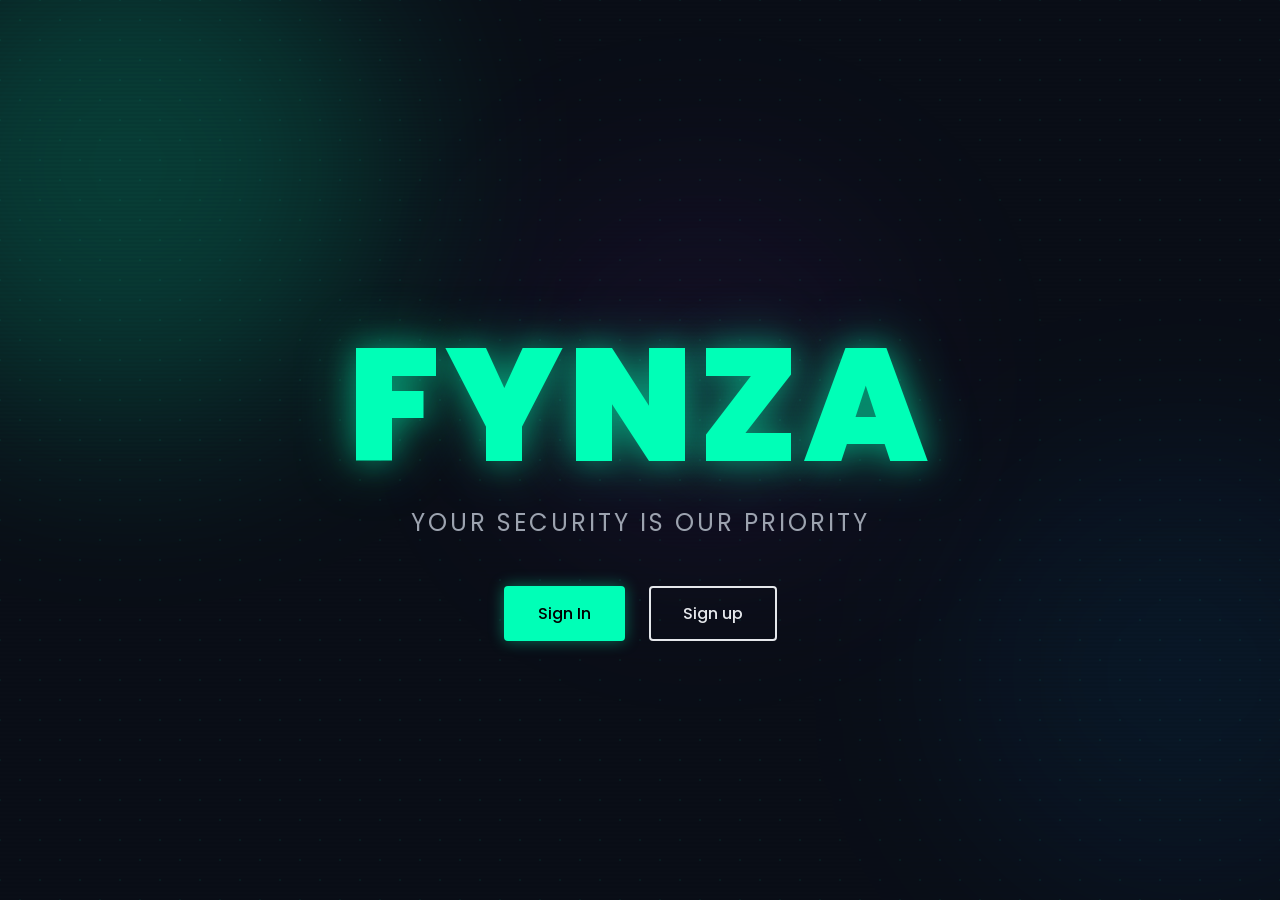
<file: frontend/workspace.html>
<!DOCTYPE html>
<html lang="en">
<head>
  <meta charset="UTF-8">
  <meta name="viewport" content="width=device-width, initial-scale=1.0">
  <title>FYNZA Workspaces</title>
  <!-- Font Awesome -->
  <link rel="stylesheet" href="https://cdnjs.cloudflare.com/ajax/libs/font-awesome/6.4.0/css/all.min.css">
  <!-- Bootstrap Icons (used by composer) -->
  <link href="https://cdn.jsdelivr.net/npm/bootstrap-icons@1.10.5/font/bootstrap-icons.css" rel="stylesheet">
  <!-- Google Fonts -->
  <link href="https://fonts.googleapis.com/css2?family=Poppins:wght@300;400;500;600;700;900&family=Inter:wght@400;500;600&display=swap" rel="stylesheet">
  <!-- Global Styles -->
  <link rel="stylesheet" href="style.css">
  <style>
    :root {
      --ws-sidebar-w: 70px;
      --ch-sidebar-w: 240px;
    }
    .d-none { display: none !important; }
    body {
      margin: 0; padding: 0;
      display: flex; height: 100vh;
      overflow: hidden;
      font-family: 'Inter', sans-serif;
      background: var(--bg-main);
      color: var(--text-main);
    }
    
    /* ── Workspace Sidebar (Far Left) ── */
    .ws-sidebar {
      width: var(--ws-sidebar-w);
      background: rgba(10, 15, 20, 0.95);
      border-right: 1px solid var(--border-color);
      display: flex; flex-direction: column;
      align-items: center; padding-top: 15px; gap: 15px;
      z-index: 10;
    }
    .ws-item {
      width: 45px; height: 45px;
      border-radius: 12px;
      background: rgba(255,255,255,0.05);
      display: flex; align-items: center; justify-content: center;
      font-size: 1.2rem; font-weight: bold;
      cursor: pointer; transition: 0.2s;
      border: 2px solid transparent;
      color: var(--text-main);
    }
    .ws-item:hover {
      background: var(--accent-glow);
      border-radius: 8px;
    }
    .ws-item.active {
      border-color: var(--accent-color);
      border-radius: 8px;
    }
    .ws-add {
      color: var(--text-muted);
      background: transparent;
      border: 1px dashed var(--text-muted);
    }
    .ws-add:hover {
      color: var(--accent-color);
      border-color: var(--accent-color);
    }
    .ws-item-name { display: none; } /* Used for tooltips in JS, but hidden visually here */

    /* ── Channel Sidebar ── */
    .ch-sidebar {
      width: var(--ch-sidebar-w);
      background: var(--card-bg);
      border-right: 1px solid var(--border-color);
      display: flex; flex-direction: column;
    }
    .ws-header {
      padding: 15px 20px;
      border-bottom: 1px solid var(--border-color);
      display: flex; justify-content: space-between; align-items: center;
      cursor: pointer;
    }
    .ws-header h2 { margin: 0; font-size: 1.1rem; font-weight: 600; white-space: nowrap; overflow: hidden; text-overflow: ellipsis; }
    .ws-header i { color: var(--text-muted); }
    .ch-section { padding: 15px 10px 5px 20px; display: flex; justify-content: space-between; align-items: center; color: var(--text-muted); font-size: 0.8rem; font-weight: 600; text-transform: uppercase; letter-spacing: 0.5px; }
    .ch-section i { cursor: pointer; padding: 5px; }
    .ch-section i:hover { color: var(--accent-color); }
    .ch-list { flex: 1; overflow-y: auto; padding: 0 10px; }
    .ch-item {
      display: flex; align-items: center; padding: 8px 10px;
      border-radius: 6px; cursor: pointer; color: var(--text-muted);
      margin-bottom: 2px;
    }
    .ch-item:hover { background: rgba(255,255,255,0.05); color: var(--text-main); }
    .ch-item.active { background: var(--accent-glow); color: var(--accent-color); font-weight: 500; }
    .ch-hash { margin-right: 8px; font-size: 0.9rem; opacity: 0.7; }
    .ch-name { flex: 1; white-space: nowrap; overflow: hidden; text-overflow: ellipsis; }
    .ch-count { font-size: 0.75rem; background: #ff3333; color: #fff; padding: 2px 8px; border-radius: 10px; font-weight: bold; box-shadow: 0 2px 5px rgba(255, 51, 51, 0.3); }
    .ch-count.has-unread { background: #ff3333; }

    /* ── Main Chat Area ── */
    .main-area {
      flex: 1; display: flex; flex-direction: column;
      background: transparent; position: relative;
    }
    .ch-header {
      padding: 8px 15px; border-bottom: 1px solid var(--border-color);
      display: flex; align-items: center; justify-content: space-between;
      background: rgba(10, 15, 20, 0.6); backdrop-filter: blur(10px);
    }
    .ch-title { font-size: 0.95rem; font-weight: bold; margin: 0; display: flex; align-items: center; gap: 6px; }
    .ch-desc { font-size: 0.7rem; color: var(--text-muted); opacity: 0.8; }
    .msg-area {
      flex: 1; overflow-y: auto; padding: 20px;
      display: flex; flex-direction: column; gap: 15px;
    }
    .msg-row { display: flex; gap: 12px; }
    .msg-avatar { 
      width: 36px; height: 36px; border-radius: 8px; 
      background: var(--accent-color); 
      display: flex; align-items: center; justify-content: center; 
      font-weight: bold; color: #000; flex-shrink: 0; 
      overflow: hidden; cursor: pointer; transition: 0.2s;
    }
    .msg-avatar img { width: 100%; height: 100%; object-fit: cover; }
    .msg-avatar:hover { transform: scale(1.05); }
    .msg-body { flex: 1; min-width: 0; }
    .msg-head { display: flex; align-items: baseline; gap: 8px; margin-bottom: 4px; }
    .msg-author { font-weight: 600; font-size: 0.95rem; }
    .msg-time { font-size: 0.75rem; color: var(--text-muted); }
    .msg-text { line-height: 1.5; font-size: 0.95rem; word-break: break-word; }
    .msg-replies { display: inline-flex; align-items: center; gap: 6px; margin-top: 6px; padding: 4px 8px; background: rgba(255,255,255,0.05); border-radius: 4px; font-size: 0.8rem; color: var(--accent-color); cursor: pointer; border: 1px solid transparent; }
    .msg-replies:hover { border-color: var(--accent-color); }
    
    .input-area { padding: 10px 15px; background: rgba(10,15,20,0.8); backdrop-filter: blur(10px); border-top: 1px solid var(--border-color); }
    .ws-composer { display: flex; align-items: flex-end; gap: 8px; background: rgba(0,0,0,0.25); border: 1px solid var(--border-color); border-radius: 12px; padding: 8px 12px; transition: border-color 0.2s; }
    .ws-composer:focus-within { border-color: var(--accent-color); }
    .ws-composer-btn { background: transparent; border: none; color: var(--text-muted); font-size: 1.1rem; cursor: pointer; padding: 4px 6px; border-radius: 6px; transition: 0.2s; }
    .ws-composer-btn:hover { color: var(--accent-color); background: rgba(255,255,255,0.05); }
    .ws-composer textarea { flex: 1; background: transparent; border: none; color: var(--text-main); font-size: 0.95rem; outline: none; resize: none; max-height: 120px; min-height: 24px; font-family: inherit; line-height: 1.5; padding: 2px 0; }
    .ws-send-btn { background: var(--accent-color); color: #000; border: none; border-radius: 8px; width: 36px; height: 36px; display: flex; align-items: center; justify-content: center; cursor: pointer; transition: 0.2s; flex-shrink: 0; }
    .ws-send-btn:hover { opacity: 0.85; transform: scale(1.05); }
    .typing-bar { font-size: 0.8rem; color: var(--accent-color); font-style: italic; padding: 4px 15px; }
    /* Reactions */
    .msg-reaction-toolbar { display: none; position: absolute; right: 0; top: -36px; background: var(--bg-card, #1a1f2c); border: 1px solid var(--border-color); border-radius: 20px; padding: 4px 8px; gap: 4px; z-index: 10; }
    .msg-reaction-toolbar.show { display: flex; }
    .msg-reaction-toolbar button { background: transparent; border: none; font-size: 1.1rem; cursor: pointer; padding: 2px 4px; border-radius: 4px; transition: 0.15s; }
    .msg-reaction-toolbar button:hover { background: rgba(255,255,255,0.1); transform: scale(1.2); }
    .msg-reaction-chips { display: flex; flex-wrap: wrap; gap: 4px; margin-top: 4px; }
    .msg-reaction-chip { background: rgba(255,255,255,0.08); border: 1px solid rgba(255,255,255,0.12); border-radius: 12px; padding: 2px 8px; font-size: 0.85rem; cursor: pointer; transition: 0.15s; }
    .msg-reaction-chip:hover { background: rgba(0,255,204,0.15); border-color: var(--accent-color); }
    .msg-row { position: relative; }
    /* Bars */
    .ws-bar { padding: 8px 15px; display: flex; align-items: center; justify-content: space-between; font-size: 0.85rem; }
    .ws-pinned-bar { background: rgba(0,255,204,0.07); border-left: 3px solid var(--accent-color); color: var(--text-main); }
    .ws-reply-bar { background: rgba(0,0,0,0.3); border-left: 3px solid var(--accent-color); }
    .ws-attach-bar { background: rgba(0,0,0,0.3); border-left: 3px solid #aa00ff; }
    .ws-bar-close { background: transparent; border: none; color: var(--text-muted); cursor: pointer; font-size: 1rem; }
    /* Scroll FAB */
    #wsScrollFab { position: absolute; bottom: 90px; right: 20px; width: 38px; height: 38px; border-radius: 50%; background: var(--bg-card, #1a1f2c); border: 1px solid var(--border-color); color: var(--accent-color); cursor: pointer; display: flex; align-items: center; justify-content: center; box-shadow: 0 4px 12px rgba(0,0,0,0.5); transition: 0.2s; z-index: 5; }
    #wsScrollFab:hover { transform: scale(1.1); }
    /* In-chat search */
    #wsSearchPanel input { background: var(--bg-main, #0a0e17); border: 1px solid var(--border-color); border-radius: 6px; color: var(--text-main); padding: 6px 10px; outline: none; font-size: 0.9rem; width: 100%; }
    /* Context menu */
    #wsContextMenu { position: fixed; background: var(--bg-card, #1a1f2c); border: 1px solid var(--border-color); border-radius: 8px; padding: 6px; z-index: 9999; box-shadow: 0 6px 20px rgba(0,0,0,0.6); min-width: 160px; }
    #wsContextMenu button { display: block; width: 100%; background: transparent; border: none; color: var(--text-main); text-align: left; padding: 8px 12px; border-radius: 5px; cursor: pointer; font-size: 0.9rem; }
    #wsContextMenu button:hover { background: rgba(255,255,255,0.07); color: var(--accent-color); }
    /* Emoji popover */
    #wsEmojiPopover { position: absolute; bottom: 60px; left: 10px; background: var(--bg-card, #1a1f2c); border: 1px solid var(--border-color); border-radius: 12px; padding: 12px; z-index: 200; box-shadow: 0 10px 30px rgba(0,0,0,0.6); }
    #wsEmojiGrid { display: grid; grid-template-columns: repeat(6,1fr); gap: 8px; font-size: 1.4rem; cursor: pointer; }
    
    /* ── Empty State ── */
    .empty-state { flex: 1; display: flex; flex-direction: column; align-items: center; justify-content: center; color: var(--text-muted); background: transparent; }
    .empty-state i { font-size: 3rem; margin-bottom: 15px; opacity: 0.5; }

    /* ── Modals ── */
    .modal-overlay { position: fixed; top: 0; left: 0; right: 0; bottom: 0; background: rgba(0,0,0,0.7); backdrop-filter: blur(4px); z-index: 100; display: flex; align-items: center; justify-content: center; }
    .modal-overlay.d-none { display: none; }
    .modal-content { background: rgba(10, 15, 20, 0.9); backdrop-filter: blur(15px); border: 1px solid var(--border-color); border-radius: 12px; width: 400px; max-width: 90%; overflow: hidden; display: flex; flex-direction: column; box-shadow: 0 0 20px rgba(0,0,0,0.5); }
    .modal-header { padding: 15px 20px; border-bottom: 1px solid var(--border-color); display: flex; justify-content: space-between; align-items: center; font-weight: 600; }
    .modal-header i { cursor: pointer; color: var(--text-muted); }
    .modal-header i:hover { color: var(--text-main); }
    .modal-body { padding: 20px; display: flex; flex-direction: column; gap: 15px; }
    .modal-footer { padding: 15px 20px; border-top: 1px solid var(--border-color); display: flex; justify-content: flex-end; gap: 10px; background: rgba(0,0,0,0.2); }
    
    .member-row { display: flex; align-items: center; gap: 15px; padding: 10px 0; border-bottom: 1px solid rgba(255,255,255,0.05); }
    .member-row:last-child { border-bottom: none; padding-bottom: 0; }
    .member-avatar { width: 40px; height: 40px; min-width: 40px; border-radius: 50%; background: var(--accent-color); color: #000; display: flex; align-items: center; justify-content: center; font-weight: bold; font-size: 1.2rem; }
    .member-info { display: flex; flex-direction: column; overflow: hidden; }
    .member-name { font-weight: 600; color: var(--text-main); font-size: 1rem; white-space: nowrap; overflow: hidden; text-overflow: ellipsis; }
    .member-role { font-size: 0.8rem; color: var(--text-muted); text-transform: capitalize; }
    .form-group { display: flex; flex-direction: column; gap: 5px; }
    .form-group label { font-size: 0.85rem; color: var(--text-muted); }
    .form-group input { background: rgba(0,0,0,0.2); border: 1px solid var(--border-color); padding: 10px; border-radius: 6px; color: var(--text-main); outline: none; }
    .form-group input:focus { border-color: var(--accent-color); }
    .checkbox-group { display: flex; align-items: center; gap: 8px; font-size: 0.9rem; }
    
    .btn { padding: 8px 16px; border-radius: 6px; font-size: 0.9rem; font-weight: 500; cursor: pointer; border: none; transition: 0.2s; }
    .btn-primary { background: var(--accent-color); color: #000; }
    .btn-primary:hover { opacity: 0.9; }
    .btn-ghost { background: transparent; color: var(--text-main); border: 1px solid var(--border-color); }
    .btn-ghost:hover { background: rgba(255,255,255,0.05); }
    .btn-danger { background: #dc3545; color: #fff; }
    .btn-danger:hover { opacity: 0.9; }

    /* Channel image in header */
    .ch-header-avatar { width: 32px; height: 32px; border-radius: 8px; background: var(--accent-glow); display: flex; align-items: center; justify-content: center; font-weight: bold; color: #000; font-size: 0.9rem; overflow: hidden; cursor: pointer; flex-shrink: 0; transition: 0.2s; }
    .ch-header-avatar img { width: 100%; height: 100%; object-fit: cover; }
    .ch-header-avatar:hover { transform: scale(1.1); box-shadow: 0 0 10px var(--accent-glow); }

    /* Fullscreen remote video */
    #remoteVideo { cursor: pointer; }
    #remoteVideo:fullscreen, #remoteVideo:-webkit-full-screen { width: 100vw; height: 100vh; object-fit: contain; background: #000; }
    .fullscreen-hint { position: absolute; bottom: 4px; right: 4px; background: rgba(0,0,0,0.7); color: #fff; border: none; border-radius: 4px; padding: 2px 6px; font-size: 0.7rem; cursor: pointer; z-index: 601; opacity: 0.7; transition: 0.2s; }
    .fullscreen-hint:hover { opacity: 1; }

    /* ── Thread Panel (Right Sidebar) ── */
    .thread-panel { width: 350px; background: rgba(10, 15, 20, 0.8); backdrop-filter: blur(10px); border-left: 1px solid var(--border-color); display: flex; flex-direction: column; }
    .thread-panel.d-none { display: none; }
    .thread-header { padding: 15px 20px; border-bottom: 1px solid var(--border-color); display: flex; justify-content: space-between; align-items: center; font-weight: 600; }
    .thread-body { flex: 1; overflow-y: auto; padding: 20px; display: flex; flex-direction: column; gap: 15px; }
    .thread-input { padding: 15px; border-top: 1px solid var(--border-color); }
    
    /* ── Composer (identical to message.html) ── */
    .chat-composer {
      background: rgba(10, 14, 23, 0.85);
      border-top: 1px solid var(--border-color);
      padding: 0.8rem 1.5rem;
      display: flex;
      align-items: center;
      gap: 1rem;
      position: relative;
    }
    .chat-composer__input-wrapper {
      flex: 1;
      background: var(--bg-main);
      border: 1px solid var(--border-color);
      border-radius: 24px;
      display: flex;
      align-items: center;
      padding: 0 0.5rem;
    }
    .chat-composer__input {
      flex: 1;
      background: transparent;
      border: none;
      color: var(--text-main);
      padding: 0.8rem 1rem;
      resize: none;
      font-family: inherit;
      height: 45px;
      outline: none;
      max-height: 120px;
    }
    .chat-composer__btn {
      background: transparent;
      border: none;
      color: var(--text-muted);
      font-size: 1.3rem;
      padding: 0.5rem;
      cursor: pointer;
      transition: color 0.2s;
    }
    .chat-composer__btn:hover { color: var(--accent-color); }
    .chat-composer__send {
      width: 45px; height: 45px;
      border-radius: 50%;
      background: var(--accent-color);
      color: #000;
      border: none;
      display: flex;
      align-items: center;
      justify-content: center;
      cursor: pointer;
      font-size: 1.2rem;
      transition: transform 0.2s;
      flex-shrink: 0;
    }
    .chat-composer__send:hover { transform: scale(1.05); }

    /* ── Typing Dots & Ticks ── */
    .tg-typing__dots { display: inline-flex; align-items: center; gap: 3px; margin-right: 5px; }
    .tg-typing__dots span { display: block; width: 5px; height: 5px; background: var(--accent-color); border-radius: 50%; animation: jump 1.2s infinite ease-in-out; }
    .tg-typing__dots span:nth-child(2) { animation-delay: 0.2s; }
    .tg-typing__dots span:nth-child(3) { animation-delay: 0.4s; }
    @keyframes jump { 0%, 80%, 100% { transform: translateY(0); } 40% { transform: translateY(-4px); } }
    .chat-tick { font-size: 1rem; color: var(--text-muted); transition: color 0.3s; margin-left: 5px; }
    .chat-tick--read { color: #34B7F1 !important; }

    /* ── Chat Bubbles (Copied from message.html) ── */
    .chat-bubble-row { display: flex; width: 100%; margin-bottom: 0.5rem; }
    .chat-bubble-row--me { justify-content: flex-end; }
    .chat-bubble-row--them { justify-content: flex-start; }
    .chat-bubble { max-width: 50%; padding: 0.6rem 1rem; min-height: 56px; border-radius: 12px; position: relative; word-wrap: break-word; box-shadow: 0 1px 3px rgba(0,0,0,0.3); font-size: 0.95rem; line-height: 1.4; display: flex; flex-direction: row; align-items: flex-end; gap: 8px; }
    .chat-bubble-row--me .chat-bubble { background: linear-gradient(135deg, rgba(0, 255, 204, 0.25), rgba(0, 150, 255, 0.15)); border: 1px solid rgba(0, 255, 204, 0.4); border-radius: 12px 12px 0 12px; color: #fff; flex-direction: row-reverse; }
    .chat-bubble-row--them .chat-bubble { background: rgba(255, 255, 255, 0.08); border: 1px solid rgba(255, 255, 255, 0.1); border-radius: 12px 12px 12px 0; color: rgba(255, 255, 255, 0.95); flex-direction: row-reverse; }
    .chat-bubble-meta { font-size: 0.75rem; color: rgba(255, 255, 255, 0.7); display: flex; align-items: center; gap: 6px; font-family: monospace; white-space: nowrap; margin: 0; }
    .chat-bubble-meta span { margin-left: 6px; }
    .chat-bubble-body { flex: 1 1 auto; min-width: 0; font-family: var(--font-body); font-size: 0.95rem; color: var(--text-main); }
    .chat-bubble.has-reply { flex-direction: column; align-items: stretch; }
    .chat-bubble img { max-width: 100%; max-height: 200px; border-radius: 8px; }

    /* Emoji Reactions Toolbar */
    .chat-reactions__toolbar { opacity: 0; transition: opacity 0.2s ease; pointer-events: none; display: flex; gap: 4px; margin-top: 4px; position: absolute; z-index: 100; }
    .chat-reactions__toolbar.show { opacity: 1; pointer-events: auto; }
    .chat-reaction-pill { background: rgba(255, 255, 255, 0.1); border: 1px solid rgba(255, 255, 255, 0.2); border-radius: 12px; padding: 2px 6px; cursor: pointer; font-size: 0.8rem; color: #fff; transition: background 0.2s; }
    .chat-reaction-pill:hover { background: rgba(255, 255, 255, 0.25); }

    /* Pulse animation for 'real life' recording dot */
    .pulse-red {
      animation: pulse-red-anim 1.5s infinite;
      box-shadow: 0 0 0 0 rgba(255, 51, 51, 0.7);
      border-radius: 50%;
    }
    @keyframes pulse-red-anim {
      0% { transform: scale(0.95); box-shadow: 0 0 0 0 rgba(255, 51, 51, 0.7); }
      70% { transform: scale(1); box-shadow: 0 0 0 6px rgba(255, 51, 51, 0); }
      100% { transform: scale(0.95); box-shadow: 0 0 0 0 rgba(255, 51, 51, 0); }
    }
    .pulse-green {
      animation: pulse-green-anim 2s infinite;
      box-shadow: 0 0 0 0 rgba(46, 204, 113, 0.7);
      border-radius: 50%;
    }
    @keyframes pulse-green-anim {
      0% { transform: scale(0.95); box-shadow: 0 0 0 0 rgba(46, 204, 113, 0.7); }
      70% { transform: scale(1); box-shadow: 0 0 0 6px rgba(46, 204, 113, 0); }
      100% { transform: scale(0.95); box-shadow: 0 0 0 0 rgba(46, 204, 113, 0); }
    }
    .status-dot {
      display: inline-block;
      width: 8px;
      height: 8px;
      background: #2ecc71;
      border-radius: 50%;
      margin-left: 4px;
      vertical-align: middle;
    }
  </style>
</head>
<body>

  <!-- Global Animated Background -->
  <div class="blob blob-1" style="pointer-events:none;"></div>
  <div class="blob blob-2" style="pointer-events:none;"></div>
  <div class="blob blob-3" style="pointer-events:none;"></div>
  <div class="cyber-particles">
      <div class="particle p-1"></div>
      <div class="particle p-2"></div>
      <div class="particle p-3"></div>
      <div class="particle p-4"></div>
      <div class="particle p-5"></div>
      <div class="particle p-6"></div>
      <div class="particle p-7"></div>
      <div class="particle p-8"></div>
  </div>
  <div class="scanlines" style="pointer-events:none;"></div>

<div class="dash-shell" style="height: 100vh; display: flex; flex-direction: row; position: relative; z-index: 10; background: transparent; width: 100%;">

  <!-- WS Sidebar -->
  <div class="ws-sidebar" style="background: rgba(10, 15, 20, 0.7); backdrop-filter: blur(10px);">
    <div id="wsList" style="display:flex;flex-direction:column;gap:15px;align-items:center;width:100%;"></div>
    <div class="ws-item ws-add" onclick="toggleModal('createWSModal')" title="Create Workspace">
      <i class="fa-solid fa-plus"></i>
    </div>
    <div style="flex:1;"></div>
    <div class="ws-item" onclick="location.href='message.html'" title="Back to Chats" style="margin-bottom:15px; background:rgba(255,255,255,0.08);">
      <i class="fa-solid fa-comment-dots"></i>
    </div>
  </div>

  <!-- Channel Sidebar -->
  <div class="ch-sidebar d-none" id="channelPanel" style="background: rgba(10, 15, 20, 0.6); backdrop-filter: blur(10px);">
    <div class="ws-header" onclick="toggleModal('wsMenuModal')">
      <div>
        <h2 id="wsName">Workspace</h2>
        <span id="wsRole" style="font-size:0.75rem;color:var(--text-muted);text-transform:capitalize;"></span>
      </div>
      <i class="fa-solid fa-chevron-down"></i>
    </div>
    
    <div class="ch-section">
      Channels
      <i class="fa-solid fa-plus" onclick="toggleModal('createCHModal')" title="Create Channel"></i>
    </div>
    <div class="ch-list" id="chList"></div>
  </div>

  <!-- Main Area -->
  <div class="main-area">
    <div id="emptyMain" class="empty-state">
      <i class="fa-brands fa-slack"></i>
      <h3>Select a workspace to start</h3>
    </div>
    
    <div id="chatPanel" class="d-none" style="display:flex;flex-direction:column;height:100%;position:relative;">
      <!-- Channel Header -->
      <div class="ch-header">
        <div style="display:flex; align-items:center; gap:10px;">
          <button class="btn-sidebar-toggle" onclick="toggleWSSidebars()" title="Toggle Sidebars" style="background:transparent; border:none; color:var(--text-muted); cursor:pointer; font-size:1.1rem; padding:0; display:flex; align-items:center; justify-content:center; transition:0.2s;">
            <i class="fa-solid fa-chevron-left"></i>
          </button>
        <div style="display:flex; align-items:center; gap:8px;">
            <div class="ch-header-avatar" id="chAvatar" onclick="openChImageModal()" title="Change channel image">
              <span id="chAvatarLetter">#</span>
            </div>
            <div>
              <div class="ch-title" id="chTitle">#general</div>
              <div class="ch-desc" id="chDesc"></div>
            </div>
          </div>
        </div>
        <div style="display:flex;gap:8px;align-items:center;">
          <button class="chat-composer__btn" onclick="toggleWSSearch()" title="Search"><i class="bi bi-search"></i></button>
          <button class="chat-composer__btn" onclick="startWSCall(false)" id="startVoiceCallBtn" title="Voice Call"><i class="bi bi-telephone"></i></button>
          <button class="chat-composer__btn" onclick="startWSCall(true)" id="startVideoCallBtn" title="Video Call"><i class="bi bi-camera-video"></i></button>
          <button class="chat-composer__btn" onclick="startScreenShare()" id="shareScreenBtn" title="Share Screen"><i class="bi bi-display"></i></button>
          <button class="chat-composer__btn" onclick="showCHMembers()" title="Channel Members"><i class="fa-solid fa-user-group"></i></button>
          <button class="chat-composer__btn d-none" id="editCHBtn" onclick="editChannelName()" title="Edit Channel Details"><i class="fa-solid fa-pen"></i></button>
        </div>

      </div>

      <!-- In-chat Search -->
      <div id="wsSearchPanel" class="d-none ws-bar" style="background:rgba(0,0,0,0.2);border-bottom:1px solid var(--border-color);gap:10px;">
        <i class="fa-solid fa-magnifying-glass" style="color:var(--text-muted);"></i>
        <input type="text" id="wsSearchInput" placeholder="Search messages..." oninput="doWSSearch(this.value)">
        <button class="ws-bar-close" onclick="closeWSSearch()"><i class="fa-solid fa-xmark"></i></button>
      </div>

      <!-- Pinned Message Bar -->
      <div id="wsPinnedBar" class="d-none ws-bar ws-pinned-bar">
        <div><i class="fa-solid fa-thumbtack" style="color:var(--accent-color);margin-right:8px;"></i><span id="wsPinnedText">Pinned message</span></div>
        <button class="ws-bar-close" onclick="clearWSPinned()"><i class="fa-solid fa-xmark"></i></button>
      </div>

      <!-- Messages -->
      <div class="msg-area" id="msgArea" onscroll="updateScrollFab()"></div>

      <!-- Call Overlay (exact from message.html) -->
      <div id="callOverlay" class="d-none" style="position:absolute; left:0; top:0; right:0; bottom:0; display:flex; align-items:center; justify-content:center; z-index:500; backdrop-filter:blur(6px);">
        <div id="callBox" style="background:var(--bg-card); border:1px solid var(--border-color); padding:1rem; border-radius:12px; width:320px; max-width:90%; text-align:center; box-shadow:0 6px 30px rgba(0,0,0,0.6);">
          <div id="callStatus" style="font-weight:600; margin-bottom:8px;">Calling…</div>
          <div id="callPeer" style="color:var(--text-muted); margin-bottom:12px;"></div>
          <div style="display:flex; gap:8px; justify-content:center; flex-wrap:wrap;">
            <button id="acceptCallBtn" class="btn btn-primary d-none" onclick="window.acceptWSCall()">Accept</button>
            <button id="rejectCallBtn" class="btn btn-ghost d-none" style="border-color:#dc3545;color:#dc3545;" onclick="window.rejectWSCall()">Reject</button>
            <button id="endCallBtn" class="btn btn-ghost d-none" style="border-color:#dc3545;color:#dc3545;" onclick="window.endWSCall()">End Call</button>
            <button id="screenShareBtn" class="btn btn-ghost d-none" onclick="startScreenShare()" title="Share Screen"><i class="bi bi-display"></i> Share Screen</button>
          </div>
        </div>
      </div>

      <!-- In-Call Videos (exact from message.html) -->
      <div id="recordingUI" class="d-none" style="position: absolute; bottom: 80px; left: 20px; background: rgba(0,0,0,0.8); padding: 8px 15px; border-radius: 20px; display: flex; align-items: center; gap: 10px; z-index: 100; backdrop-filter: blur(10px); border: 1px solid rgba(255,255,255,0.1);">
        <div id="recordingDot" style="width:10px; height:10px; background:#ff3333; border-radius:50%;"></div>
        <span id="recordingTime" style="font-size:0.9rem; font-family: monospace;">0:00</span>
      </div>
      <div id="inCallVideos" class="d-none" style="position:absolute; right:1.5rem; bottom:6.5rem; z-index:600; display:flex; gap:8px; align-items:flex-end;">
        <div style="position:relative;">
          <video id="remoteVideo" autoplay playsinline style="width:240px; height:135px; background:#000; border-radius:8px;" ondblclick="toggleRemoteFullscreen()"></video>
          <button class="fullscreen-hint" onclick="toggleRemoteFullscreen()" title="Fullscreen"><i class="bi bi-arrows-fullscreen"></i></button>
        </div>
        <video id="localVideo" autoplay muted playsinline style="width:90px; height:67px; background:#000; border-radius:8px;"></video>
      </div>

      <button id="wsScrollFab" class="d-none" onclick="scrollToBottom()" title="Scroll to bottom">
        <i class="fa-solid fa-chevron-down"></i>
      </button>

      <!-- Typing -->
      <div class="typing-bar d-none" id="typingBar"></div>

                        <div id="replyDraftBar" class="d-none" style="background:rgba(0,0,0,0.3); padding:0.8rem; border-radius:8px 8px 0 0; border-left:4px solid var(--accent-color); display:flex; justify-content:space-between; align-items:center; margin-top:0.5rem;">
                            <div>
                                <div style="color:var(--accent-color); font-size:0.85rem; font-weight:600;">Replying to...</div>
                                <div id="replyDraftPreview" style="color:var(--text-muted); font-size:0.9rem; margin-top:4px;"></div>
                            </div>
                            <button style="background:transparent; border:none; color:var(--text-muted); cursor:pointer; font-size:1.2rem;" onclick="cancelReply()"><i class="bi bi-x"></i></button>
                        </div>

                        <div id="attachmentPreviewBar" class="d-none" style="background:rgba(0,0,0,0.3); padding:0.8rem; border-radius:8px 8px 0 0; border-left:4px solid #ff00ff; display:flex; justify-content:space-between; align-items:center; margin-top:0.5rem;">
                            <div style="display: flex; align-items: center; gap: 10px;">
                                <i class="fa-solid fa-file-lines" style="color: #ff00ff; font-size: 1.5rem;"></i>
                                <div>
                                    <div style="color:#ff00ff; font-size:0.85rem; font-weight:600;">Attachment</div>
                                    <div id="attachmentFileName" style="color:var(--text-muted); font-size:0.9rem; margin-top:4px;">filename.jpg</div>
                                </div>
                            </div>
                            <button style="background:transparent; border:none; color:var(--text-muted); cursor:pointer; font-size:1.2rem;" onclick="cancelAttachment()"><i class="bi bi-x"></i></button>
                        </div>

                        <!-- Join Channel Overlay -->
      <div id="joinPanel" class="d-none" style="padding:1.5rem; background:var(--bg-card); border-top:1px solid var(--border-color); text-align:center;">
        <p style="margin-bottom:1rem; color:var(--text-muted);">You are viewing this public channel but haven't joined yet.</p>
        <button class="btn btn-primary" onclick="joinCurrentChannel()" style="width:200px;">Join Channel</button>
      </div>

      <form id="chatForm" class="chat-composer">
                            <input type="file" id="fileAttachment" class="d-none" accept="image/*, audio/*, video/*, .pdf, .zip, .txt" onchange="handleFileSelection(event)">
                            
                            <button type="button" class="chat-composer__btn" onclick="toggleEmojiPopover(event)" title="Emoji"><i class="fa-regular fa-face-smile"></i></button>
                            <button type="button" class="chat-composer__btn" onclick="document.getElementById('fileAttachment').click()" title="Attach File"><i class="fa-solid fa-paperclip"></i></button>
                            <button type="button" id="selfDestructBtn" class="chat-composer__btn" onclick="toggleSelfDestruct()" title="Self-Destruct Message"><i class="fa-solid fa-stopwatch"></i></button>
                            
                            <div class="chat-composer__input-wrapper">
                                <textarea id="chatInput" class="chat-composer__input" rows="1" autocomplete="off" placeholder="Type a message..."></textarea>
                            </div>
                            
                            <button type="submit" id="sendMsgBtn" class="chat-composer__send d-none" title="Send"><i class="fa-solid fa-paper-plane"></i></button>
                            <button type="button" id="voiceRecordBtn" class="chat-composer__send" style="background: var(--bg-card); color: var(--accent-color); border: 1px solid var(--accent-color);" title="Record Voice Note" onmousedown="startRecording()" onmouseup="stopRecording()"><i class="fa-solid fa-microphone"></i></button>
                            
                            <div id="emojiPopover" class="d-none" style="position:absolute; bottom:80px; left:20px; background:var(--bg-card); border:1px solid var(--border-color); padding:1rem; border-radius:12px; box-shadow:0 10px 25px rgba(0,0,0,0.5);">
                                <div id="emojiPopoverGrid" style="display:grid; grid-template-columns:repeat(6, 1fr); gap:0.8rem; font-size:1.4rem; cursor:pointer;"></div>
                            </div>
                        </form>
      
    </div>
  </div>

  <!-- Context Menu -->
  <div id="wsContextMenu" class="d-none">
    <button id="wsCtxReply"><i class="fa-solid fa-reply" style="margin-right:8px;"></i>Reply</button>
    <button id="wsCtxCopy"><i class="fa-solid fa-copy" style="margin-right:8px;"></i>Copy Text</button>
    <button id="wsCtxPin"><i class="fa-solid fa-thumbtack" style="margin-right:8px;"></i>Pin Message</button>
    <button id="wsCtxInfo"><i class="fa-solid fa-circle-info" style="margin-right:8px;"></i>Message Info</button>
  </div>

  <!-- Thread Panel (Right) -->
  <div class="thread-panel d-none" id="threadModal">
    <div class="thread-header">
      Thread
      <i class="fa-solid fa-xmark" onclick="closeThread()" style="cursor:pointer"></i>
    </div>
    <div class="thread-body" id="threadBody"></div>
    <div class="thread-input">
      <div class="input-box">
        <input type="text" id="threadInput" placeholder="Reply...">
        <button onclick="sendThreadReply()"><i class="fa-solid fa-reply"></i></button>
      </div>
    </div>
  </div>


  <!-- Modals -->
  <!-- Create WS -->
  <div class="modal-overlay d-none" id="createWSModal">
    <div class="modal-content">
      <div class="modal-header">Create Workspace <i class="fa-solid fa-xmark" onclick="toggleModal('createWSModal')"></i></div>
      <div class="modal-body">
        <div class="form-group">
          <label>Workspace Name</label>
          <input type="text" id="newWSName" placeholder="e.g. Acme Corp">
        </div>
      </div>
      <div class="modal-footer">
        <button class="btn btn-ghost" onclick="toggleModal('createWSModal')">Cancel</button>
        <button class="btn btn-primary" onclick="createWS()">Create</button>
      </div>
    </div>
  </div>

  <!-- Create CH -->
  <div class="modal-overlay d-none" id="createCHModal">
    <div class="modal-content">
      <div class="modal-header">Create Channel <i class="fa-solid fa-xmark" onclick="toggleModal('createCHModal')"></i></div>
      <div class="modal-body">
        <div class="form-group">
          <label>Channel Name</label>
          <input type="text" id="newCHName" placeholder="e.g. general">
        </div>
        <div class="checkbox-group">
          <input type="checkbox" id="newCHPrivate" checked>
          <label for="newCHPrivate">Make Private (Only added members can join)</label>
        </div>
      </div>
      <div class="modal-footer">
        <button class="btn btn-ghost" onclick="toggleModal('createCHModal')">Cancel</button>
        <button class="btn btn-primary" onclick="createCH()">Create</button>
      </div>
    </div>
  </div>

  <!-- WS Menu -->
  <div class="modal-overlay d-none" id="wsMenuModal">
    <div class="modal-content" style="width: 300px">
      <div class="modal-header">Workspace Options <i class="fa-solid fa-xmark" onclick="toggleModal('wsMenuModal')"></i></div>
      <div class="modal-body" style="gap:5px;">
        <button class="btn btn-ghost" style="text-align:left" onclick="toggleModal('wsMenuModal'); toggleModal('inviteModal')"><i class="fa-solid fa-user-plus"></i> Invite People</button>
        <button class="btn btn-ghost" style="text-align:left" onclick="toggleModal('wsMenuModal'); showMembers()"><i class="fa-solid fa-users"></i> View Members</button>
        <button id="wsEditNameBtn" class="btn btn-ghost" style="text-align:left; display:none;" onclick="toggleModal('wsMenuModal'); editWorkspaceName()"><i class="fa-solid fa-pen"></i> Edit Workspace Name</button>
        <button id="wsImageBtn" class="btn btn-ghost" style="text-align:left; display:none;" onclick="toggleModal('wsMenuModal'); openWsImageModal()"><i class="fa-solid fa-image"></i> Change Workspace Image</button>
        <hr style="border-color:var(--border-color);margin:10px 0;width:100%">
        <button class="btn btn-danger" style="text-align:left" onclick="leaveWorkspace()"><i class="fa-solid fa-right-from-bracket"></i> Leave Workspace</button>
      </div>
    </div>
  </div>

  <!-- Invite -->
  <div class="modal-overlay d-none" id="inviteModal">
    <div class="modal-content">
      <div class="modal-header">Invite to Workspace <i class="fa-solid fa-xmark" onclick="toggleModal('inviteModal')"></i></div>
      <div class="modal-body">
        <div class="form-group">
          <label>User ID</label>
          <input type="text" id="inviteEmail" placeholder="e.g. 5984132">
        </div>
      </div>
      <div class="modal-footer">
        <button class="btn btn-ghost" onclick="toggleModal('inviteModal')">Cancel</button>
        <button class="btn btn-primary" onclick="inviteMember()">Send Invite</button>
      </div>
    </div>
  </div>

  <!-- Members List -->
  <div class="modal-overlay d-none" id="membersModal">
    <div class="modal-content">
      <div class="modal-header">Workspace Members <i class="fa-solid fa-xmark" onclick="toggleModal('membersModal')"></i></div>
      <div class="modal-body" id="membersBody" style="max-height:300px;overflow-y:auto;">
        <!-- Filled by JS -->
      </div>
    </div>
  </div>

  <!-- Channel Members List -->
  <div class="modal-overlay d-none" id="chMembersModal">
    <div class="modal-content">
      <div class="modal-header">Channel Members <i class="fa-solid fa-xmark" onclick="toggleModal('chMembersModal')"></i></div>
      <div class="modal-body">
        <div id="chAddMemberForm" class="form-group" style="flex-direction:row; gap:5px;">
          <input type="text" id="chInviteEmail" placeholder="Enter User ID" style="flex:1">
          <button class="btn btn-primary" onclick="addCHMember()">Add</button>
        </div>
        <div id="chMembersBody" style="max-height:250px;overflow-y:auto;display:flex;flex-direction:column;margin-top:10px;">
          <!-- Filled by JS -->
        </div>
      </div>
    </div>
  </div>

  <!-- Channel Image Modal -->
  <div class="modal-overlay d-none" id="chImageModal">
    <div class="modal-content" style="width:350px;">
      <div class="modal-header">Channel Image <i class="fa-solid fa-xmark" onclick="toggleModal('chImageModal')"></i></div>
      <div class="modal-body" style="align-items:center;">
        <div id="chImagePreview" style="width:100px; height:100px; border-radius:12px; background:var(--accent-glow); display:flex; align-items:center; justify-content:center; font-size:2rem; font-weight:bold; color:#000; overflow:hidden;">
          <span id="chImagePreviewLetter">#</span>
        </div>
        <input type="file" id="chImageFile" accept="image/*" class="d-none" onchange="previewChImage(event)">
        <button class="btn btn-ghost" onclick="document.getElementById('chImageFile').click()" style="width:100%;"><i class="fa-solid fa-camera"></i> Choose Image</button>
        <button class="btn btn-ghost" onclick="removeChImage()" style="width:100%; border-color:#dc3545; color:#dc3545;"><i class="fa-solid fa-trash"></i> Remove Image</button>
      </div>
      <div class="modal-footer">
        <button class="btn btn-ghost" onclick="toggleModal('chImageModal')">Cancel</button>
        <button class="btn btn-primary" onclick="saveChImage()">Save</button>
      </div>
    </div>
  </div>

  <!-- Workspace Image Modal -->
  <div class="modal-overlay d-none" id="wsImageModal">
    <div class="modal-content" style="width:350px;">
      <div class="modal-header">Workspace Image <i class="fa-solid fa-xmark" onclick="toggleModal('wsImageModal')"></i></div>
      <div class="modal-body" style="align-items:center;">
        <div id="wsImagePreview" style="width:100px; height:100px; border-radius:12px; background:var(--bg-main); border: 2px solid var(--border-color); display:flex; align-items:center; justify-content:center; font-size:2rem; font-weight:bold; color:var(--text-main); overflow:hidden;">
          <span id="wsImagePreviewLetter">W</span>
        </div>
        <input type="file" id="wsImageFile" accept="image/*" class="d-none" onchange="previewWsImage(event)">
        <button class="btn btn-ghost" onclick="document.getElementById('wsImageFile').click()" style="width:100%;"><i class="fa-solid fa-camera"></i> Choose Image</button>
        <button class="btn btn-ghost" onclick="removeWsImage()" style="width:100%; border-color:#dc3545; color:#dc3545;"><i class="fa-solid fa-trash"></i> Remove Image</button>
      </div>
      <div class="modal-footer">
        <button class="btn btn-ghost" onclick="toggleModal('wsImageModal')">Cancel</button>
        <button class="btn btn-primary" onclick="saveWsImage()">Save</button>
      </div>
    </div>
  </div>

  <!-- Backdrop for Modals -->
  <div id="modalBackdrop" class="d-none" style="position:fixed;left:0;top:0;width:100%;height:100%;background:rgba(0,0,0,0.65);z-index:9000;backdrop-filter:blur(4px);"></div>

  <!-- Message Info Modal -->
  <div class="modal-overlay d-none" id="messageInfoModal" onclick="if(event.target===this) toggleModal('messageInfoModal')" style="z-index: 10000;">
    <div class="modal-content">
      <div class="modal-header">
        Message Info
        <i class="fa-solid fa-xmark" onclick="toggleModal('messageInfoModal')"></i>
      </div>
      <div class="modal-body">
        <div style="font-size:0.9rem; color:var(--text-muted); margin-bottom:10px;">Read by:</div>
        <div id="msgReadByList" style="display:flex; flex-direction:column; gap:8px; max-height:200px; overflow-y:auto;">
          <!-- Readers will be injected here -->
        </div>
      </div>
    </div>
  </div>

  <!-- Profile Viewer Panel (from message.html) -->
  <div id="simpleProfilePanel" class="d-none" style="position:fixed;left:50%;top:50%;transform:translate(-50%,-50%);background:rgba(10,15,25,0.97);border:1px solid var(--accent-color);padding:32px 28px;border-radius:20px;z-index:9001;width:340px;max-width:92vw;box-shadow:0 30px 80px rgba(0,0,0,0.95);">
      <div style="text-align:center;position:relative;">
          <button onclick="window.hideViewProfileModal()" style="position:absolute;top:-10px;right:-10px;background:rgba(255,255,255,0.08);border:none;color:var(--text-muted);font-size:1.2rem;cursor:pointer;width:32px;height:32px;border-radius:50%;display:flex;align-items:center;justify-content:center;"><i class="fa-solid fa-xmark"></i></button>
          <div id="simpleProfileAvatar" style="width:90px;height:90px;border-radius:50%;background:linear-gradient(45deg,var(--accent-color),#00ff88);margin:0 auto 16px;display:flex;align-items:center;justify-content:center;font-weight:bold;font-size:2.2rem;color:#000;overflow:hidden;box-shadow:0 0 20px rgba(0,255,204,0.3);"></div>
          <h3 id="simpleProfileName" style="margin:0 0 4px 0;font-size:1.3rem;color:#fff;font-weight:700;"></h3>
          <p id="simpleProfileId" style="margin:0 0 14px 0;font-size:0.85rem;color:var(--accent-color);font-family:monospace;letter-spacing:0.5px;"></p>
          <div style="background:rgba(255,255,255,0.04);border:1px solid rgba(255,255,255,0.07);padding:12px 16px;border-radius:10px;margin-bottom:22px;min-height:40px;">
              <p id="simpleProfileBio" style="margin:0;font-size:0.9rem;color:rgba(255,255,255,0.75);line-height:1.5;font-style:italic;"></p>
          </div>
          <div style="display:flex;gap:10px;justify-content:center;">
              <button id="simplePanelChatBtn" onclick="const _e=document.getElementById('simplePanelEmail').value;window.hideViewProfileModal();location.href='message.html#token='+localStorage.getItem('token');" style="padding:10px 22px;background:var(--accent-color);color:#000;border:none;border-radius:10px;font-weight:700;cursor:pointer;font-size:0.9rem;">Send Direct Message</button>
          </div>
          <input type="hidden" id="simplePanelEmail" value="">
      </div>
  </div>

  <!-- Edit WS Details Modal -->
  <div class="modal-overlay d-none" id="editWSModal">
    <div class="modal-content">
      <div class="modal-header">Edit Workspace Details <i class="fa-solid fa-xmark" onclick="toggleModal('editWSModal')"></i></div>
      <div class="modal-body">
        <div class="form-group">
          <label>Workspace Name</label>
          <input type="text" id="editWSName" placeholder="Workspace Name">
        </div>
        <div class="form-group">
          <label>Workspace Description</label>
          <input type="text" id="editWSDesc" placeholder="Optional description">
        </div>
      </div>
      <div class="modal-footer">
        <button class="btn btn-ghost" onclick="toggleModal('editWSModal')">Cancel</button>
        <button class="btn btn-primary" onclick="submitEditWS()">Save Changes</button>
      </div>
    </div>
  </div>

  <!-- Edit Channel Details Modal -->
  <div class="modal-overlay d-none" id="editCHModal">
    <div class="modal-content">
      <div class="modal-header">Edit Channel Details <i class="fa-solid fa-xmark" onclick="toggleModal('editCHModal')"></i></div>
      <div class="modal-body">
        <div class="form-group">
          <label>Channel Name</label>
          <input type="text" id="editCHName" placeholder="Channel Name">
        </div>
        <div class="form-group">
          <label>Channel Description</label>
          <input type="text" id="editCHDesc" placeholder="Optional description">
        </div>
      </div>
      <div class="modal-footer">
        <button class="btn btn-ghost" onclick="toggleModal('editCHModal')">Cancel</button>
        <button class="btn btn-primary" onclick="submitEditCH()">Save Changes</button>
      </div>
    </div>
  </div>

  </div> <!-- End dash-shell -->
  <script src="theme-script.js"></script>
  <script src="workspace.js"></script>
</body>
</html>
</file>
<file: frontend/style.css>
/* 
   Cybersecurity Portfolio Styles
   Author: Zyad Mohamed Elsheshtawy 
*/

:root {
    /* Color Palette - Dark Theme Default */
    --bg-main: #0a0e17; /* Deep dark blue */
    --bg-alt: rgba(17, 24, 39, 0.4);  /* Glassy slightly lighter dark */
    --bg-card: rgba(31, 41, 55, 0.4); /* Glassy Card background */
    --text-main: #e5e7eb;
    --text-muted: #9ca3af;
    --accent-color: #00ffcc; /* Neon cyan/green (cyber vibe) */
    --accent-glow: rgba(0, 255, 204, 0.4);
    --border-color: #374151;
    
    /* Typography */
    --font-heading: 'Poppins', sans-serif;
    --font-body: 'Inter', sans-serif;
    
    /* Layout */
    --nav-height: 80px;
    --container-width: 1200px;
    
    /* Transitions */
    --transition-fast: 0.2s ease;
    --transition-normal: 0.3s ease;
    --transition-slow: 0.5s ease;
}

/* Light Theme Variables */
.light-theme {
    --bg-main: #f9fafb;
    --bg-alt: rgba(255, 255, 255, 0.5);
    --bg-card: rgba(243, 244, 246, 0.6);
    --text-main: #111827;
    --text-muted: #4b5563;
    --accent-color: #0284c7; /* Darker blue for light theme */
    --accent-glow: rgba(2, 132, 199, 0.3);
    --border-color: #e5e7eb;
}

/* Base Styles */
* {
    margin: 0;
    padding: 0;
    box-sizing: border-box;
}

html {
    scroll-behavior: smooth;
    scroll-padding-top: var(--nav-height);
}

body {
    font-family: var(--font-body);
    background-color: var(--bg-main);
    color: var(--text-main);
    line-height: 1.6;
    overflow-x: hidden;
    transition: background-color var(--transition-normal), color var(--transition-normal);
}

/* Global Animated Background Blobs */
.global-bg-blobs {
    position: fixed;
    top: 0;
    left: 0;
    width: 100vw;
    height: 100vh;
    z-index: -2;
    overflow: hidden;
    pointer-events: none;
}

.blob {
    position: absolute;
    filter: blur(100px);
    opacity: 0.5;
    border-radius: 50%;
    animation: move-blob 25s infinite alternate ease-in-out;
}

.blob-1 {
    top: -10%;
    left: -10%;
    width: 40vw;
    height: 40vw;
    background: var(--accent-glow);
    animation-delay: 0s;
}

.blob-2 {
    top: 50%;
    right: -10%;
    width: 35vw;
    height: 35vw;
    background: rgba(0, 150, 255, 0.15);
    animation-delay: -5s;
}

.blob-3 {
    top: 20%;
    left: 40%;
    width: 30vw;
    height: 30vw;
    background: rgba(138, 43, 226, 0.15); /* Purple cyber hue */
    animation-delay: -10s;
}

.light-theme .blob-2 {
    background: rgba(2, 132, 199, 0.15);
}
.light-theme .blob-3 {
    background: rgba(100, 100, 255, 0.15);
}

@keyframes move-blob {
    0% { transform: translate(0, 0) scale(1); }
    33% { transform: translate(8vw, 15vh) scale(1.1); }
    66% { transform: translate(-10vw, -10vh) scale(0.9); }
    100% { transform: translate(15vw, -5vh) scale(1.05); }
}

/* Scanlines Effect */
.scanlines {
    position: fixed;
    top: 0;
    left: 0;
    width: 100vw;
    height: 100vh;
    background: linear-gradient(
        to bottom,
        rgba(255, 255, 255, 0),
        rgba(255, 255, 255, 0) 50%,
        rgba(0, 0, 0, 0.05) 50%,
        rgba(0, 0, 0, 0.05)
    );
    background-size: 100% 4px;
    z-index: -1;
    pointer-events: none;
    opacity: 0.8;
}

.light-theme .scanlines {
    background: linear-gradient(
        to bottom,
        rgba(0, 0, 0, 0),
        rgba(0, 0, 0, 0) 50%,
        rgba(0, 0, 0, 0.03) 50%,
        rgba(0, 0, 0, 0.03)
    );
    background-size: 100% 4px;
}

/* Cyber Particles */
.cyber-particles {
    position: fixed;
    top: 0;
    left: 0;
    width: 100vw;
    height: 100vh;
    z-index: -2;
    pointer-events: none;
    overflow: hidden;
}

.particle {
    position: absolute;
    width: 3px;
    height: 3px;
    background: var(--accent-color);
    box-shadow: 0 0 10px var(--accent-color);
    border-radius: 50%;
    animation: float-up linear infinite;
    opacity: 0;
}

.p-1 { left: 10%; animation-duration: 8s; animation-delay: 0s; }
.p-2 { left: 25%; animation-duration: 12s; animation-delay: 2s; width: 4px; height: 4px; }
.p-3 { left: 45%; animation-duration: 10s; animation-delay: 4s; }
.p-4 { left: 60%; animation-duration: 14s; animation-delay: 1s; width: 5px; height: 5px; }
.p-5 { left: 80%; animation-duration: 9s; animation-delay: 3s; }
.p-6 { left: 90%; animation-duration: 11s; animation-delay: 5s; }
.p-7 { left: 35%; animation-duration: 13s; animation-delay: 6s; width: 6px; height: 6px; }
.p-8 { left: 75%; animation-duration: 7s; animation-delay: 2.5s; }

@keyframes float-up {
    0% {
        transform: translateY(110vh) scale(0);
        opacity: 0;
    }
    10% {
        opacity: 0.8;
        transform: translateY(100vh) scale(1);
    }
    90% {
        opacity: 0.8;
        transform: translateY(10vh) scale(1);
    }
    100% {
        transform: translateY(-10vh) scale(0);
        opacity: 0;
    }
}

h1, h2, h3, h4, h5, h6 {
    font-family: var(--font-heading);
    color: var(--text-main);
    line-height: 1.2;
}

a {
    text-decoration: none;
    color: inherit;
    transition: color var(--transition-fast);
}

ul {
    list-style: none;
}

/* Container */
.container {
    max-width: var(--container-width);
    margin: 0 auto;
    padding: 0 2rem;
}

/* Section Geometry */
.section {
    padding: 100px 0;
}

.bg-alt {
    background-color: var(--bg-alt);
}

.section-title {
    font-size: 2.5rem;
    font-weight: 700;
    margin-bottom: 3rem;
    text-align: center;
    position: relative;
    display: inline-block;
    left: 50%;
    transform: translateX(-50%);
}

.section-title::after {
    content: '';
    position: absolute;
    width: 60%;
    height: 4px;
    background-color: var(--accent-color);
    bottom: -10px;
    left: 20%;
    border-radius: 2px;
    box-shadow: 0 0 10px var(--accent-glow);
}

.section-subtitle {
    text-align: center;
    color: var(--text-muted);
    font-size: 1.1rem;
    margin-top: -1.5rem;
    margin-bottom: 3rem;
}

/* Buttons */
.btn {
    display: inline-block;
    padding: 0.8rem 2rem;
    border-radius: 4px;
    font-family: var(--font-heading);
    font-weight: 500;
    font-size: 1rem;
    cursor: pointer;
    transition: all var(--transition-normal);
    border: 2px solid transparent;
}

.btn-primary {
    background-color: var(--accent-color);
    color: #000;
    box-shadow: 0 0 15px var(--accent-glow);
    animation: pulse-glow 2s infinite;
}

.btn-primary:hover {
    background-color: transparent;
    color: var(--accent-color);
    border-color: var(--accent-color);
    box-shadow: 0 0 25px var(--accent-glow) inset;
    animation: none;
}

.btn-secondary {
    background-color: transparent;
    border-color: var(--text-main);
    color: var(--text-main);
}

.btn-secondary:hover {
    border-color: var(--accent-color);
    color: var(--accent-color);
}

/* Navbar */
.navbar {
    position: fixed;
    top: 0;
    left: 0;
    width: 100%;
    height: var(--nav-height);
    background-color: rgba(10, 14, 23, 0.9);
    backdrop-filter: blur(10px);
    z-index: 1000;
    border-bottom: 1px solid var(--border-color);
    transition: background-color var(--transition-normal);
}

.light-theme .navbar {
    background-color: rgba(249, 250, 251, 0.9);
}

.navbar .container {
    display: flex;
    justify-content: space-between;
    align-items: center;
    height: 100%;
}

.logo {
    font-family: var(--font-heading);
    font-size: 1.8rem;
    font-weight: 700;
    color: var(--text-main);
    letter-spacing: 1px;
}

.logo span {
    color: var(--accent-color);
    text-shadow: 0 0 8px var(--accent-glow);
}

.nav-links {
    display: flex;
    gap: 2rem;
}

.nav-link {
    font-weight: 500;
    font-size: 1rem;
    position: relative;
}

.nav-link::after {
    content: '';
    position: absolute;
    width: 0;
    height: 2px;
    background-color: var(--accent-color);
    bottom: -5px;
    left: 0;
    transition: width var(--transition-normal);
}

.nav-link:hover::after,
.nav-link.active::after {
    width: 100%;
}

.nav-link:hover,
.nav-link.active {
    color: var(--accent-color);
}

.nav-controls {
    display: flex;
    align-items: center;
    gap: 1.5rem;
}

.theme-btn {
    background: none;
    border: none;
    font-size: 1.2rem;
    color: var(--text-main);
    cursor: pointer;
    transition: color var(--transition-fast);
}

.theme-btn:hover {
    color: var(--accent-color);
}

.hamburger {
    display: none;
    cursor: pointer;
}

.hamburger .bar {
    display: block;
    width: 25px;
    height: 3px;
    margin: 5px auto;
    background-color: var(--text-main);
    transition: all 0.3s ease-in-out;
}

/* Hero Section */
.hero {
    min-height: 100vh;
    display: flex;
    align-items: center;
    position: relative;
    overflow: hidden;
    padding-top: 100px;
    padding-bottom: 50px;
}

.hero-container {
    display: flex;
    align-items: center;
    justify-content: space-between;
    gap: 3rem;
    position: relative;
    z-index: 2;
    width: 100%;
}

.hero-content {
    flex: 1;
    max-width: 600px;
}

.hero-image-wrapper {
    flex: 1;
    display: flex;
    justify-content: center;
    align-items: center;
    animation: float 6s ease-in-out infinite;
    max-width: 450px;
}

.hero-img {
    width: clamp(150px, 60%, 280px);
    aspect-ratio: 1/1;
    object-fit: cover;
    border-radius: 50%;
    border: 3px solid var(--accent-color);
    box-shadow: 0 0 25px var(--accent-glow);
}

.greeting {
    font-family: var(--font-heading);
    font-size: 1.2rem;
    color: var(--accent-color);
    margin-bottom: 1rem;
    letter-spacing: 2px;
}

.hero h1 {
    font-size: 4rem;
    font-weight: 800;
    margin-bottom: 1rem;
}

.hero h2 {
    font-size: 2rem;
    color: var(--text-muted);
    margin-bottom: 2rem;
    font-weight: 600;
}

.hero .intro {
    font-size: 1.1rem;
    color: var(--text-muted);
    margin-bottom: 3rem;
    max-width: 700px;
}

.hero-buttons {
    display: flex;
    gap: 1.5rem;
}

/* Animated Cyber Pattern Background Effect */
.hero-bg-effect {
    position: absolute;
    top: 0;
    left: 0;
    width: 100vw;
    height: 100vh;
    background-image: 
        radial-gradient(var(--accent-glow) 1px, transparent 1px),
        radial-gradient(var(--accent-glow) 1px, transparent 1px);
    background-size: 40px 40px;
    background-position: 0 0, 20px 20px;
    opacity: 0.15;
    z-index: 1;
    pointer-events: none;
    animation: move-bg-pattern 20s linear infinite;
}

/* About Section */
.about-grid {
    display: grid;
    grid-template-columns: 1fr;
    gap: 2rem;
    align-items: center;
    max-width: 900px;
    margin: 0 auto;
}

.about-image-wrapper {
    position: relative;
    animation: float 6s ease-in-out infinite;
}

.about-image-wrapper::before {
    content: '';
    position: absolute;
    top: -15px;
    left: -15px;
    width: 100%;
    height: 100%;
    border: 2px solid var(--accent-color);
    z-index: 0;
    border-radius: 8px;
}

.about-image {
    background-color: var(--bg-card);
    aspect-ratio: 1/1;
    border-radius: 8px;
    position: relative;
    z-index: 1;
    display: flex;
    align-items: center;
    justify-content: center;
    overflow: hidden;
}

.profile-img {
    width: 100%;
    height: 100%;
    object-fit: cover;
    display: block;
}

.about-text p {
    margin-bottom: 1.5rem;
    font-size: 1.05rem;
}

.personal-info {
    display: grid;
    grid-template-columns: repeat(2, 1fr);
    gap: 1.5rem;
    margin-top: 2rem;
    padding-top: 2rem;
    border-top: 1px solid var(--border-color);
}

.info-item {
    display: flex;
    align-items: center;
    gap: 0.8rem;
    font-weight: 500;
}

.info-item i {
    color: var(--accent-color);
    font-size: 1.2rem;
}

/* Career Objective */
.objective-card {
    background-color: var(--bg-card);
    padding: 3rem;
    border-radius: 8px;
    text-align: center;
    border: 1px solid var(--border-color);
    box-shadow: 0 10px 30px rgba(0,0,0,0.1);
    transition: transform var(--transition-normal);
}

.objective-card:hover {
    transform: translateY(-5px);
    border-color: var(--accent-glow);
}

.objective-icon {
    font-size: 3rem;
    color: var(--accent-color);
    margin-bottom: 1.5rem;
}

.objective-card h3 {
    font-size: 2rem;
    margin-bottom: 1.5rem;
}

.objective-card p {
    font-size: 1.1rem;
    margin-bottom: 1rem;
    max-width: 800px;
    margin-left: auto;
    margin-right: auto;
}

/* Skills Section */
.skills-grid {
    display: grid;
    grid-template-columns: repeat(auto-fit, minmax(250px, 1fr));
    gap: 2rem;
    margin-bottom: 4rem;
}

.skill-category {
    background-color: var(--bg-alt);
    padding: 2rem;
    border-radius: 8px;
    border: 1px solid var(--border-color);
    transition: all var(--transition-normal);
}

.skill-category:hover {
    border-color: var(--accent-color);
    box-shadow: 0 5px 20px var(--accent-glow);
    transform: translateY(-5px);
}

.category-header {
    display: flex;
    align-items: center;
    gap: 1rem;
    margin-bottom: 1.5rem;
    border-bottom: 1px solid var(--border-color);
    padding-bottom: 1rem;
}

.category-header i {
    font-size: 1.5rem;
    color: var(--accent-color);
}

.skill-list li {
    margin-bottom: 0.8rem;
    position: relative;
    padding-left: 1.5rem;
}

.skill-list li::before {
    content: '▹';
    position: absolute;
    left: 0;
    color: var(--accent-color);
    font-family: monospace;
}

.platforms-banner {
    background-color: var(--bg-card);
    padding: 2.5rem;
    border-radius: 8px;
    text-align: center;
    border: 1px solid var(--border-color);
}

.platforms-banner h3 {
    margin-bottom: 1.5rem;
}

.platform-tags {
    display: flex;
    flex-wrap: wrap;
    justify-content: center;
    gap: 1rem;
}

.tag {
    background-color: rgba(0, 255, 204, 0.1);
    color: var(--accent-color);
    padding: 0.5rem 1.2rem;
    border-radius: 50px;
    font-size: 0.9rem;
    font-weight: 500;
    border: 1px solid var(--accent-glow);
}

.light-theme .tag {
    background-color: rgba(2, 132, 199, 0.1);
}

/* Projects Section */
.projects-grid {
    display: grid;
    grid-template-columns: repeat(auto-fit, minmax(300px, 1fr));
    gap: 2rem;
}

.project-card {
    background-color: var(--bg-main);
    padding: 2.5rem;
    border-radius: 8px;
    border: 1px solid var(--border-color);
    transition: all var(--transition-normal);
    position: relative;
    overflow: hidden;
}

.project-card::before {
    content: '';
    position: absolute;
    top: 0;
    left: 0;
    width: 100%;
    height: 3px;
    background-color: var(--accent-color);
    transform: scaleX(0);
    transform-origin: left;
    transition: transform var(--transition-normal);
}

.project-card:hover {
    transform: translateY(-10px);
    box-shadow: 0 10px 30px rgba(0,0,0,0.2);
}

.project-card:hover::before {
    transform: scaleX(1);
}

.project-icon {
    font-size: 2.5rem;
    color: var(--accent-color);
    margin-bottom: 1.5rem;
}

.project-card h3 {
    font-size: 1.3rem;
    margin-bottom: 1rem;
}

.project-card p {
    color: var(--text-muted);
    margin-bottom: 1.5rem;
    font-size: 0.95rem;
}

.project-link {
    color: var(--text-main);
    display: inline-flex;
    align-items: center;
    gap: 0.5rem;
    font-weight: 600;
    position: relative;
}

.project-link i {
    transition: transform var(--transition-fast);
}

.project-link:hover {
    color: var(--accent-color);
}

.project-link:hover i {
    transform: translateX(5px);
}

/* Experience Section (Timeline) */
.timeline {
    position: relative;
    max-width: 800px;
    margin: 0 auto;
}

.timeline::before {
    content: '';
    position: absolute;
    top: 0;
    left: 50%;
    width: 2px;
    height: 100%;
    background-color: var(--border-color);
    transform: translateX(-50%);
}

.timeline-item {
    position: relative;
    width: 50%;
    padding: 2rem 3rem;
    box-sizing: border-box;
}

.timeline-item:nth-child(odd) {
    left: 0;
    text-align: right;
}

.timeline-item:nth-child(odd) ul {
    direction: rtl;
}

.timeline-item:nth-child(odd) ul li {
    padding-right: 1.5rem;
    padding-left: 0;
}

.timeline-item:nth-child(odd) ul li::before {
    left: auto;
    right: 0;
}

.timeline-item:nth-child(even) {
    left: 50%;
}

.timeline-dot {
    position: absolute;
    top: 30px;
    width: 20px;
    height: 20px;
    background-color: var(--bg-main);
    border: 4px solid var(--accent-color);
    border-radius: 50%;
    z-index: 1;
}

.timeline-item:nth-child(odd) .timeline-dot {
    right: -10px;
}

.timeline-item:nth-child(even) .timeline-dot {
    left: -10px;
}

.timeline-content {
    background-color: var(--bg-card);
    padding: 2rem;
    border-radius: 8px;
    border: 1px solid var(--border-color);
    box-shadow: 0 5px 15px rgba(0,0,0,0.05);
    transition: transform var(--transition-normal);
}

.timeline-content:hover {
    transform: translateY(-5px);
    border-color: var(--accent-color);
}

.timeline-content h3 {
    margin-bottom: 0.5rem;
    color: var(--text-main);
}

.timeline-date {
    display: inline-block;
    color: var(--accent-color);
    font-weight: 500;
    font-size: 0.9rem;
    margin-bottom: 1rem;
}

.timeline-content ul {
    color: var(--text-muted);
}

.timeline-content ul li {
    margin-bottom: 0.5rem;
    position: relative;
    padding-left: 1.5rem;
    text-align: left;
    direction: ltr; /* Reset direction for ltr text */
}

.timeline-content ul li::before {
    content: '▹';
    position: absolute;
    left: 0;
    color: var(--accent-color);
}

/* Services Section */
.services-grid {
    display: grid;
    grid-template-columns: repeat(auto-fit, minmax(250px, 1fr));
    gap: 2rem;
}

.service-card {
    background-color: var(--bg-card);
    padding: 3rem 2rem;
    border-radius: 8px;
    text-align: center;
    border: 1px solid var(--border-color);
    transition: all var(--transition-normal);
}

.service-card:hover {
    transform: translateY(-10px);
    background-color: rgba(0, 255, 204, 0.03);
    border-color: var(--accent-color);
}

.light-theme .service-card:hover {
    background-color: rgba(2, 132, 199, 0.03);
}

.service-icon {
    width: 80px;
    height: 80px;
    margin: 0 auto 1.5rem;
    background-color: var(--bg-main);
    border-radius: 50%;
    display: flex;
    align-items: center;
    justify-content: center;
    font-size: 2rem;
    color: var(--accent-color);
    box-shadow: 0 0 20px rgba(0,0,0,0.1);
    transition: all var(--transition-normal);
}

.service-card:hover .service-icon {
    box-shadow: 0 0 20px var(--accent-glow);
    background-color: var(--accent-color);
    color: #000;
}

.service-card h3 {
    margin-bottom: 1rem;
}

.service-card p {
    color: var(--text-muted);
    font-size: 0.95rem;
}

/* Contact Section */
.contact-wrapper {
    display: grid;
    grid-template-columns: 1fr 1fr;
    gap: 4rem;
}

.contact-info h3 {
    font-size: 2rem;
    margin-bottom: 1rem;
}

.contact-info > p {
    color: var(--text-muted);
    margin-bottom: 2rem;
}

.contact-details {
    display: flex;
    flex-direction: column;
    gap: 1.5rem;
    margin-bottom: 3rem;
}

.contact-item {
    display: flex;
    align-items: center;
    gap: 1rem;
    font-size: 1.1rem;
    color: var(--text-main);
    transition: color var(--transition-fast);
}

.contact-item i {
    color: var(--accent-color);
    font-size: 1.5rem;
}

.contact-item:hover {
    color: var(--accent-color);
}

/* Base Keyframe Animations */
@keyframes float {
    0% { transform: translateY(0px); }
    50% { transform: translateY(-15px); }
    100% { transform: translateY(0px); }
}

@keyframes pulse-glow {
    0% { box-shadow: 0 0 15px var(--accent-glow); }
    50% { box-shadow: 0 0 25px var(--accent-color); }
    100% { box-shadow: 0 0 15px var(--accent-glow); }
}
@keyframes move-bg-pattern {
    0% {
        background-position: 0 0, 20px 20px;
    }
    100% {
        background-position: 40px 40px, 60px 60px;
    }
}

.social-links {
    display: flex;
    gap: 1.5rem;
}

.social-icon {
    width: 45px;
    height: 45px;
    border-radius: 50%;
    background-color: var(--bg-card);
    display: flex;
    align-items: center;
    justify-content: center;
    font-size: 1.2rem;
    color: var(--text-main);
    border: 1px solid var(--border-color);
    transition: all var(--transition-normal);
}

.social-icon:hover {
    background-color: var(--accent-color);
    color: #000;
    border-color: var(--accent-color);
    transform: translateY(-5px);
    box-shadow: 0 5px 15px var(--accent-glow);
}

.contact-form {
    background-color: var(--bg-card);
    padding: 2.5rem;
    border-radius: 8px;
    border: 1px solid var(--border-color);
}

.form-group {
    margin-bottom: 1.5rem;
}

.form-group label {
    display: block;
    margin-bottom: 0.5rem;
    font-weight: 500;
}

.form-group input,
.form-group textarea {
    width: 100%;
    padding: 1rem;
    background-color: var(--bg-main);
    border: 1px solid var(--border-color);
    border-radius: 4px;
    color: var(--text-main);
    font-family: var(--font-body);
    font-size: 1rem;
    transition: border-color var(--transition-fast);
}

.form-group input:focus,
.form-group textarea:focus {
    outline: none;
    border-color: var(--accent-color);
}

.submit-btn {
    width: 100%;
    display: flex;
    justify-content: center;
    align-items: center;
    gap: 0.8rem;
    font-size: 1.1rem;
}

/* Footer */
.footer {
    background-color: var(--bg-main);
    padding: 2rem 0;
    border-top: 1px solid var(--border-color);
    text-align: center;
}

.footer-content {
    display: flex;
    flex-direction: column;
    align-items: center;
    gap: 1rem;
}

.footer p {
    color: var(--text-muted);
}

.back-to-top {
    width: 40px;
    height: 40px;
    background-color: var(--bg-card);
    border: 1px solid var(--border-color);
    border-radius: 50%;
    display: flex;
    align-items: center;
    justify-content: center;
    color: var(--text-main);
    transition: all var(--transition-normal);
}

.back-to-top:hover {
    background-color: var(--accent-color);
    color: #000;
}

/* Animations (Intersection Observer Targets) */
.fade-in {
    opacity: 0;
    transition: opacity 0.8s ease-in-out;
}

.fade-in.appear {
    opacity: 1;
}

.fade-in-up {
    opacity: 0;
    transform: translateY(40px);
    transition: opacity 0.8s ease-out, transform 0.8s ease-out;
}

.fade-in-up.appear {
    opacity: 1;
    transform: translateY(0);
}

.fade-in-left {
    opacity: 0;
    transform: translateX(-50px);
    transition: opacity 0.8s ease-out, transform 0.8s ease-out;
}

.fade-in-left.appear {
    opacity: 1;
    transform: translateX(0);
}

.fade-in-right {
    opacity: 0;
    transform: translateX(50px);
    transition: opacity 0.8s ease-out, transform 0.8s ease-out;
}

.fade-in-right.appear {
    opacity: 1;
    transform: translateX(0);
}

/* Responsive Design */
@media screen and (max-width: 992px) {
    .container {
        padding: 0 1.5rem;
    }

    .hero-container {
        flex-direction: column;
        text-align: center;
        margin-top: 20px;
        gap: 2rem;
    }

    .hero-image-wrapper {
        width: 100%;
        max-width: 320px;
        margin: 0 auto;
    }

    .hero-buttons {
        justify-content: center;
    }

    .hero h1 {
        font-size: 3rem;
    }
    
    .hero h2 {
        font-size: 1.5rem;
    }

    .about-grid {
        grid-template-columns: 1fr;
        gap: 3rem;
    }

    .about-image-wrapper {
        max-width: 400px;
        margin: 0 auto;
    }

    .timeline::before {
        left: 31px;
    }

    .timeline-item {
        width: 100%;
        padding-left: 80px;
        padding-right: 0;
    }

    .timeline-item:nth-child(even),
    .timeline-item:nth-child(odd) {
        left: 0;
        text-align: left;
    }

    .timeline-dot {
        left: 21px !important;
    }

    .timeline-item:nth-child(odd) ul {
        direction: ltr;
    }

    .timeline-item:nth-child(odd) ul li {
        padding-right: 0;
        padding-left: 1.5rem;
    }

    .timeline-item:nth-child(odd) ul li::before {
        left: 0;
        right: auto;
    }

    .contact-wrapper {
        grid-template-columns: 1fr;
        gap: 3rem;
    }
}

@media screen and (max-width: 768px) {
    .hamburger {
        display: block;
    }

    .nav-links {
        position: fixed;
        top: var(--nav-height);
        left: -100%;
        width: 100%;
        height: calc(100vh - var(--nav-height));
        background-color: var(--bg-alt);
        flex-direction: column;
        align-items: center;
        justify-content: center;
        gap: 2rem;
        transition: left 0.3s ease;
        backdrop-filter: blur(15px); /* Add glassmorphism to mobile menu */
    }

    .nav-links.active {
        left: 0;
    }

    .hamburger.active .bar:nth-child(1) {
        transform: translateY(8px) rotate(45deg);
    }

    .hamburger.active .bar:nth-child(2) {
        opacity: 0;
    }

    .hamburger.active .bar:nth-child(3) {
        transform: translateY(-8px) rotate(-45deg);
    }

    .hero h1 {
        font-size: 2.5rem;
    }

    .hero-buttons {
        flex-direction: column;
    }

    .hero-buttons .btn {
        width: 100%;
        text-align: center;
    }

    .personal-info {
        grid-template-columns: 1fr;
    }

    .section-title {
        font-size: 2rem;
    }
}

@media screen and (max-width: 480px) {
    .hero h1 {
        font-size: 2rem;
    }
    
    .hero h2 {
        font-size: 1.2rem;
    }
    
    .timeline-item {
        padding-left: 60px;
    }

    .objective-card {
        padding: 2rem 1.5rem;
    }
}

/* Glassmorphism Classes for Cards and Sections */
.skill-category, .project-card, .service-card, .objective-card, .timeline-content, .contact-form, .about-image {
    backdrop-filter: blur(10px);
    -webkit-backdrop-filter: blur(10px);
}

.bg-alt {
    backdrop-filter: blur(5px);
    -webkit-backdrop-filter: blur(5px);
}

/* Cybersecurity Glitch Effect */
.glitch {
    position: relative;
    color: var(--text-main);
    display: inline-block;
    z-index: 1;
}

.glitch::before, .glitch::after {
    content: attr(data-text);
    position: absolute;
    top: 0;
    left: 0;
    width: 100%;
    height: 100%;
    background: transparent;
}

.glitch::before {
    left: 3px;
    text-shadow: -2px 0 red;
    clip: rect(24px, 550px, 90px, 0);
    animation: glitch-anim-2 3s infinite linear alternate-reverse;
}

.glitch::after {
    left: -3px;
    text-shadow: -2px 0 var(--accent-color);
    clip: rect(85px, 550px, 140px, 0);
    animation: glitch-anim 2.5s infinite linear alternate-reverse;
}

@keyframes glitch-anim {
    0% { clip: rect(66px, 9999px, 81px, 0); }
    5% { clip: rect(100px, 9999px, 4px, 0); }
    10% { clip: rect(59px, 9999px, 73px, 0); }
    15% { clip: rect(138px, 9999px, 86px, 0); }
    20% { clip: rect(147px, 9999px, 142px, 0); }
    25% { clip: rect(139px, 9999px, 144px, 0); }
    30% { clip: rect(84px, 9999px, 4px, 0); }
    35% { clip: rect(81px, 9999px, 59px, 0); }
    40% { clip: rect(66px, 9999px, 114px, 0); }
    45% { clip: rect(133px, 9999px, 3px, 0); }
    50% { clip: rect(84px, 9999px, 11px, 0); }
    55% { clip: rect(32px, 9999px, 92px, 0); }
    60% { clip: rect(48px, 9999px, 63px, 0); }
    65% { clip: rect(72px, 9999px, 127px, 0); }
    70% { clip: rect(76px, 9999px, 93px, 0); }
    75% { clip: rect(59px, 9999px, 128px, 0); }
    80% { clip: rect(66px, 9999px, 2px, 0); }
    85% { clip: rect(56px, 9999px, 52px, 0); }
    90% { clip: rect(98px, 9999px, 137px, 0); }
    95% { clip: rect(66px, 9999px, 89px, 0); }
    100% { clip: rect(86px, 9999px, 149px, 0); }
}

@keyframes glitch-anim-2 {
    0% { clip: rect(65px, 9999px, 49px, 0); }
    5% { clip: rect(56px, 9999px, 81px, 0); }
    10% { clip: rect(92px, 9999px, 79px, 0); }
    15% { clip: rect(144px, 9999px, 17px, 0); }
    20% { clip: rect(122px, 9999px, 60px, 0); }
    25% { clip: rect(113px, 9999px, 7px, 0); }
    30% { clip: rect(77px, 9999px, 53px, 0); }
    35% { clip: rect(137px, 9999px, 67px, 0); }
    40% { clip: rect(1px, 9999px, 141px, 0); }
    45% { clip: rect(71px, 9999px, 124px, 0); }
    50% { clip: rect(2px, 9999px, 58px, 0); }
    55% { clip: rect(138px, 9999px, 3px, 0); }
    60% { clip: rect(150px, 9999px, 84px, 0); }
    65% { clip: rect(95px, 9999px, 133px, 0); }
    70% { clip: rect(117px, 9999px, 47px, 0); }
    75% { clip: rect(120px, 9999px, 11px, 0); }
    80% { clip: rect(54px, 9999px, 66px, 0); }
    85% { clip: rect(114px, 9999px, 142px, 0); }
    90% { clip: rect(61px, 9999px, 20px, 0); }
    95% { clip: rect(60px, 9999px, 31px, 0); }
    100% { clip: rect(85px, 9999px, 110px, 0); }
}
</file>
